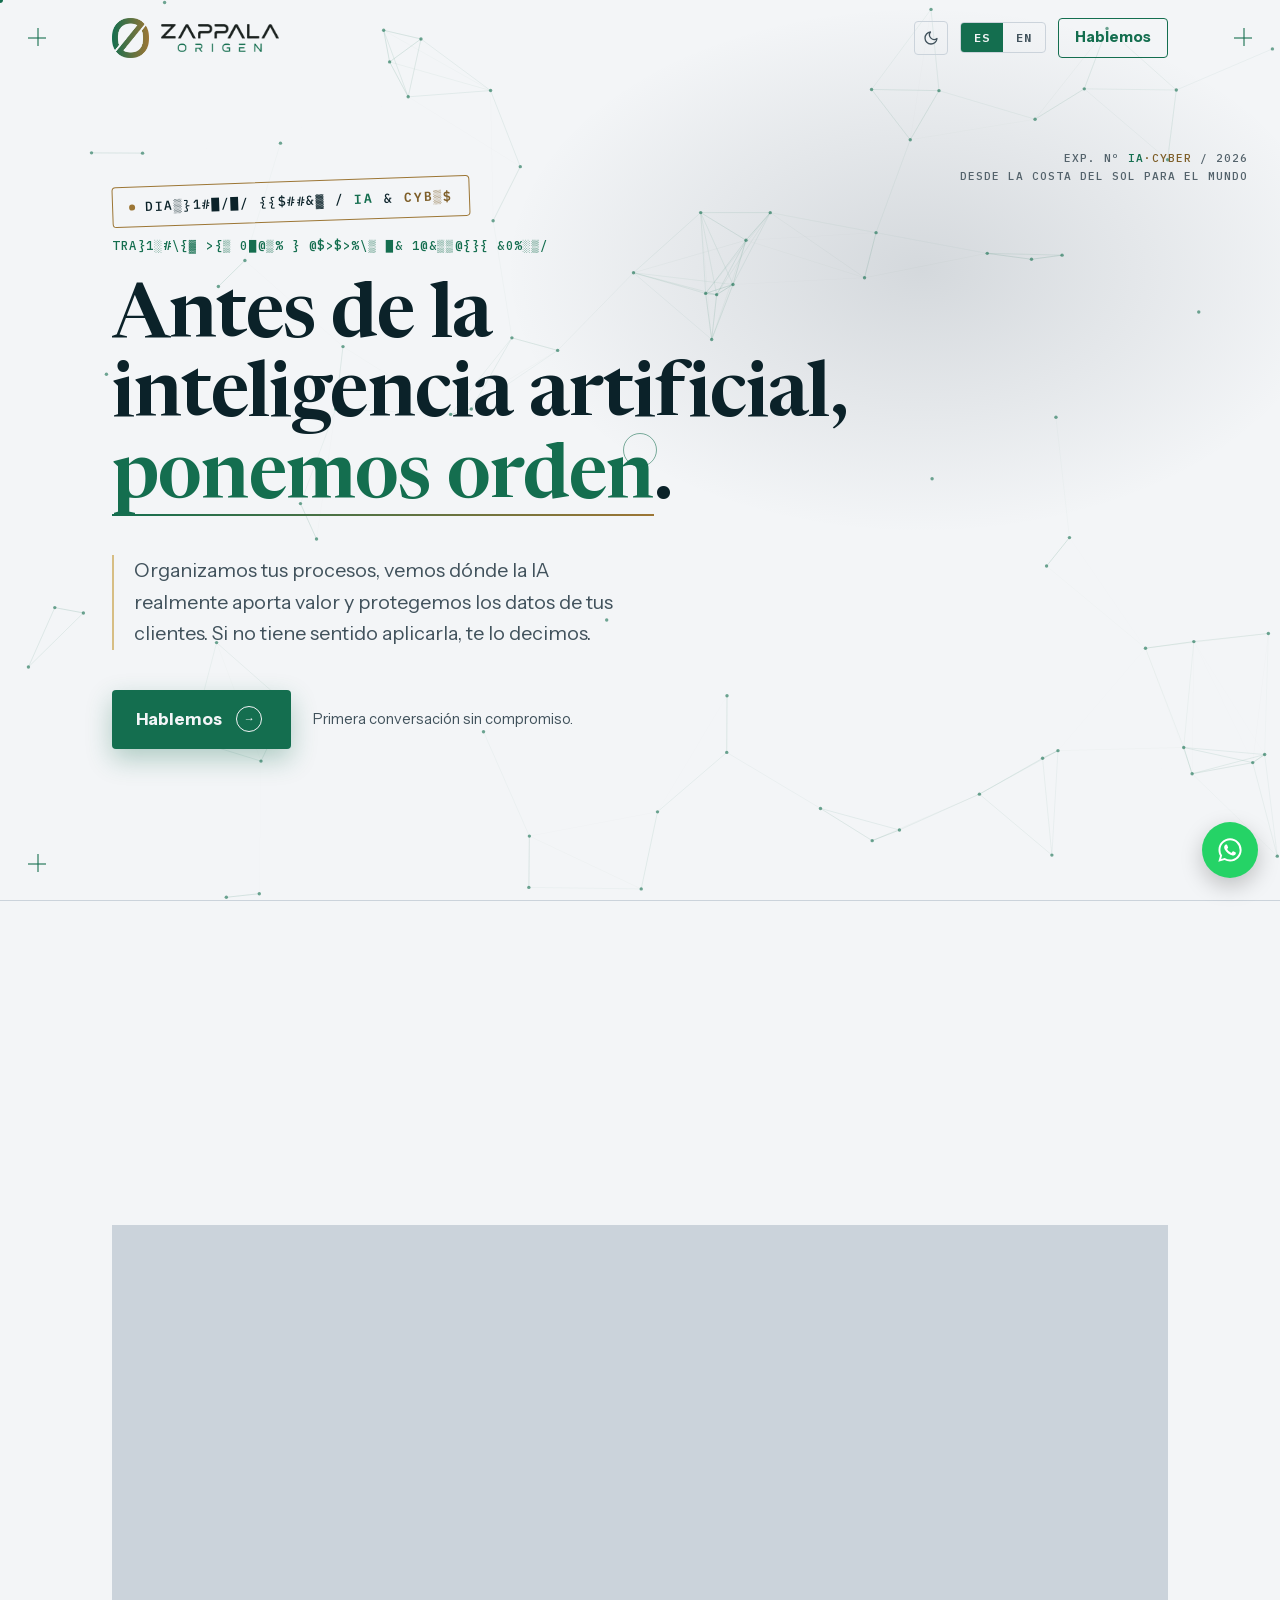
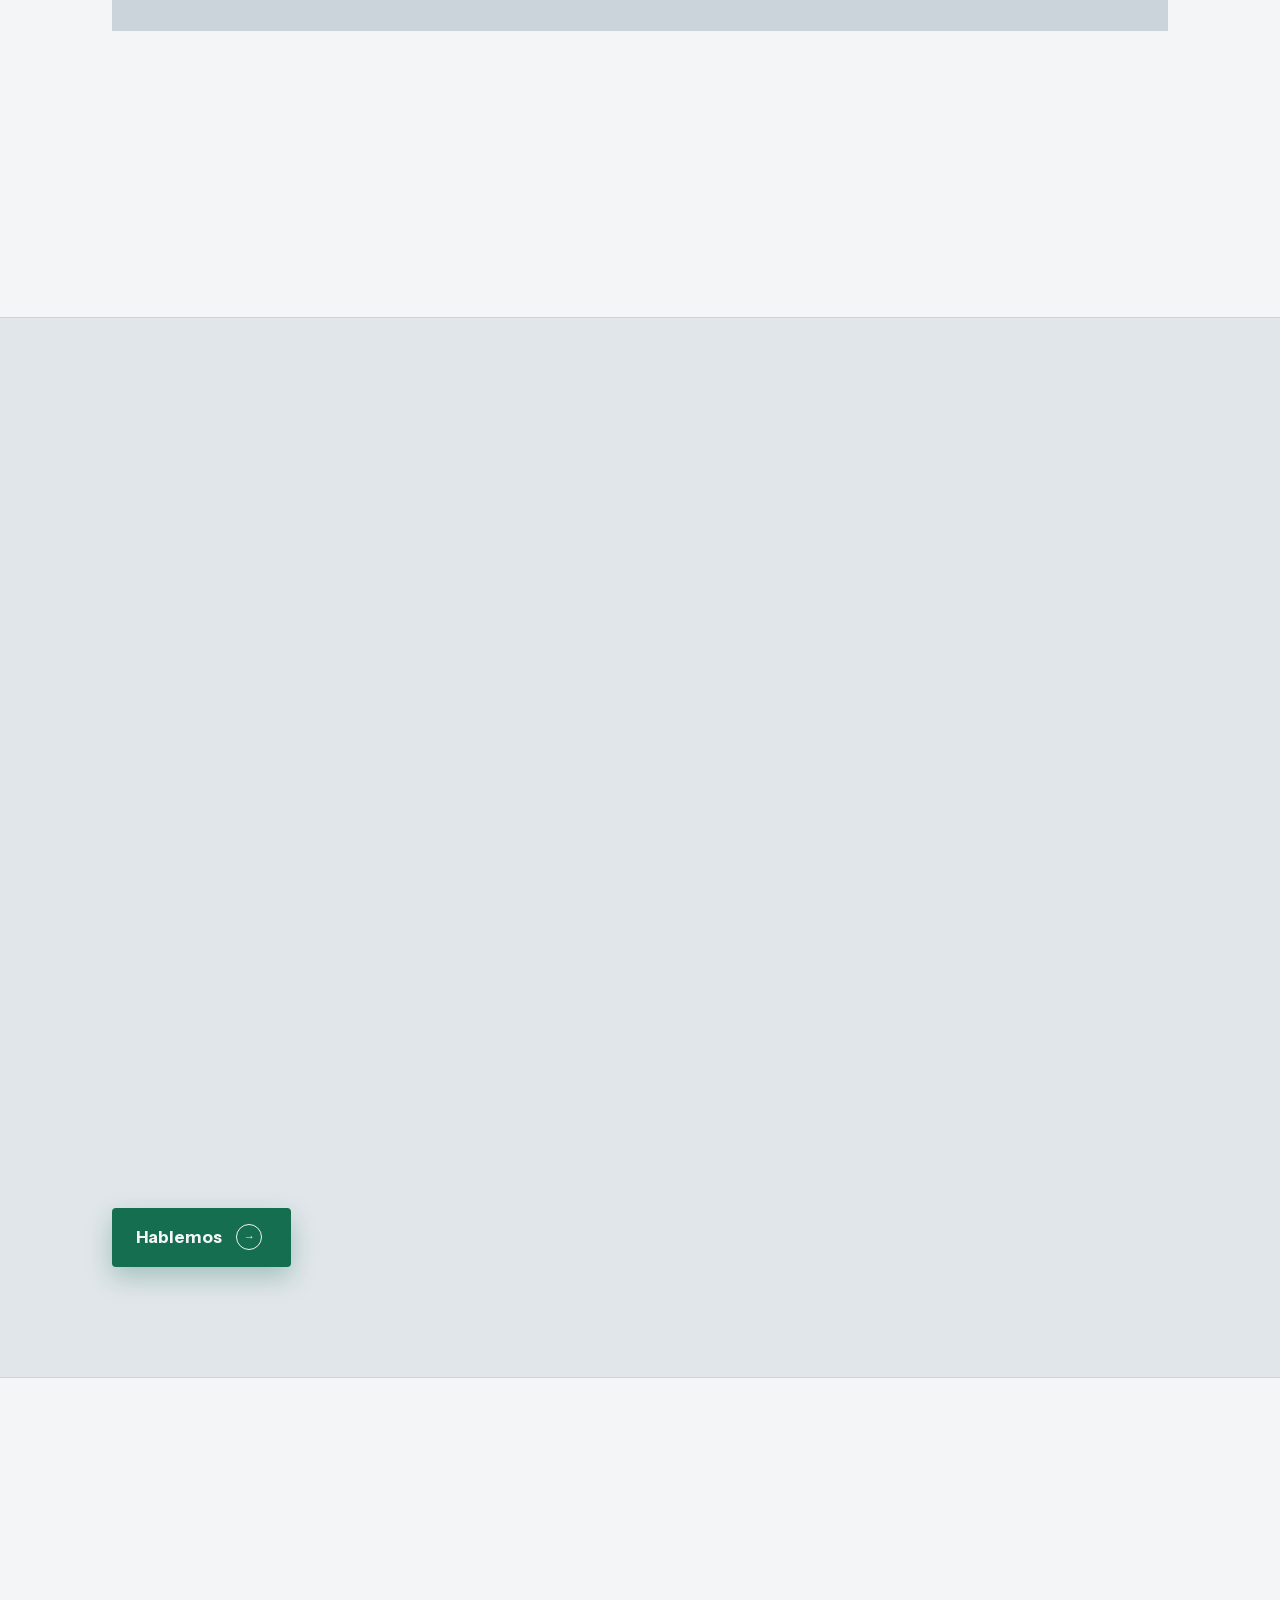
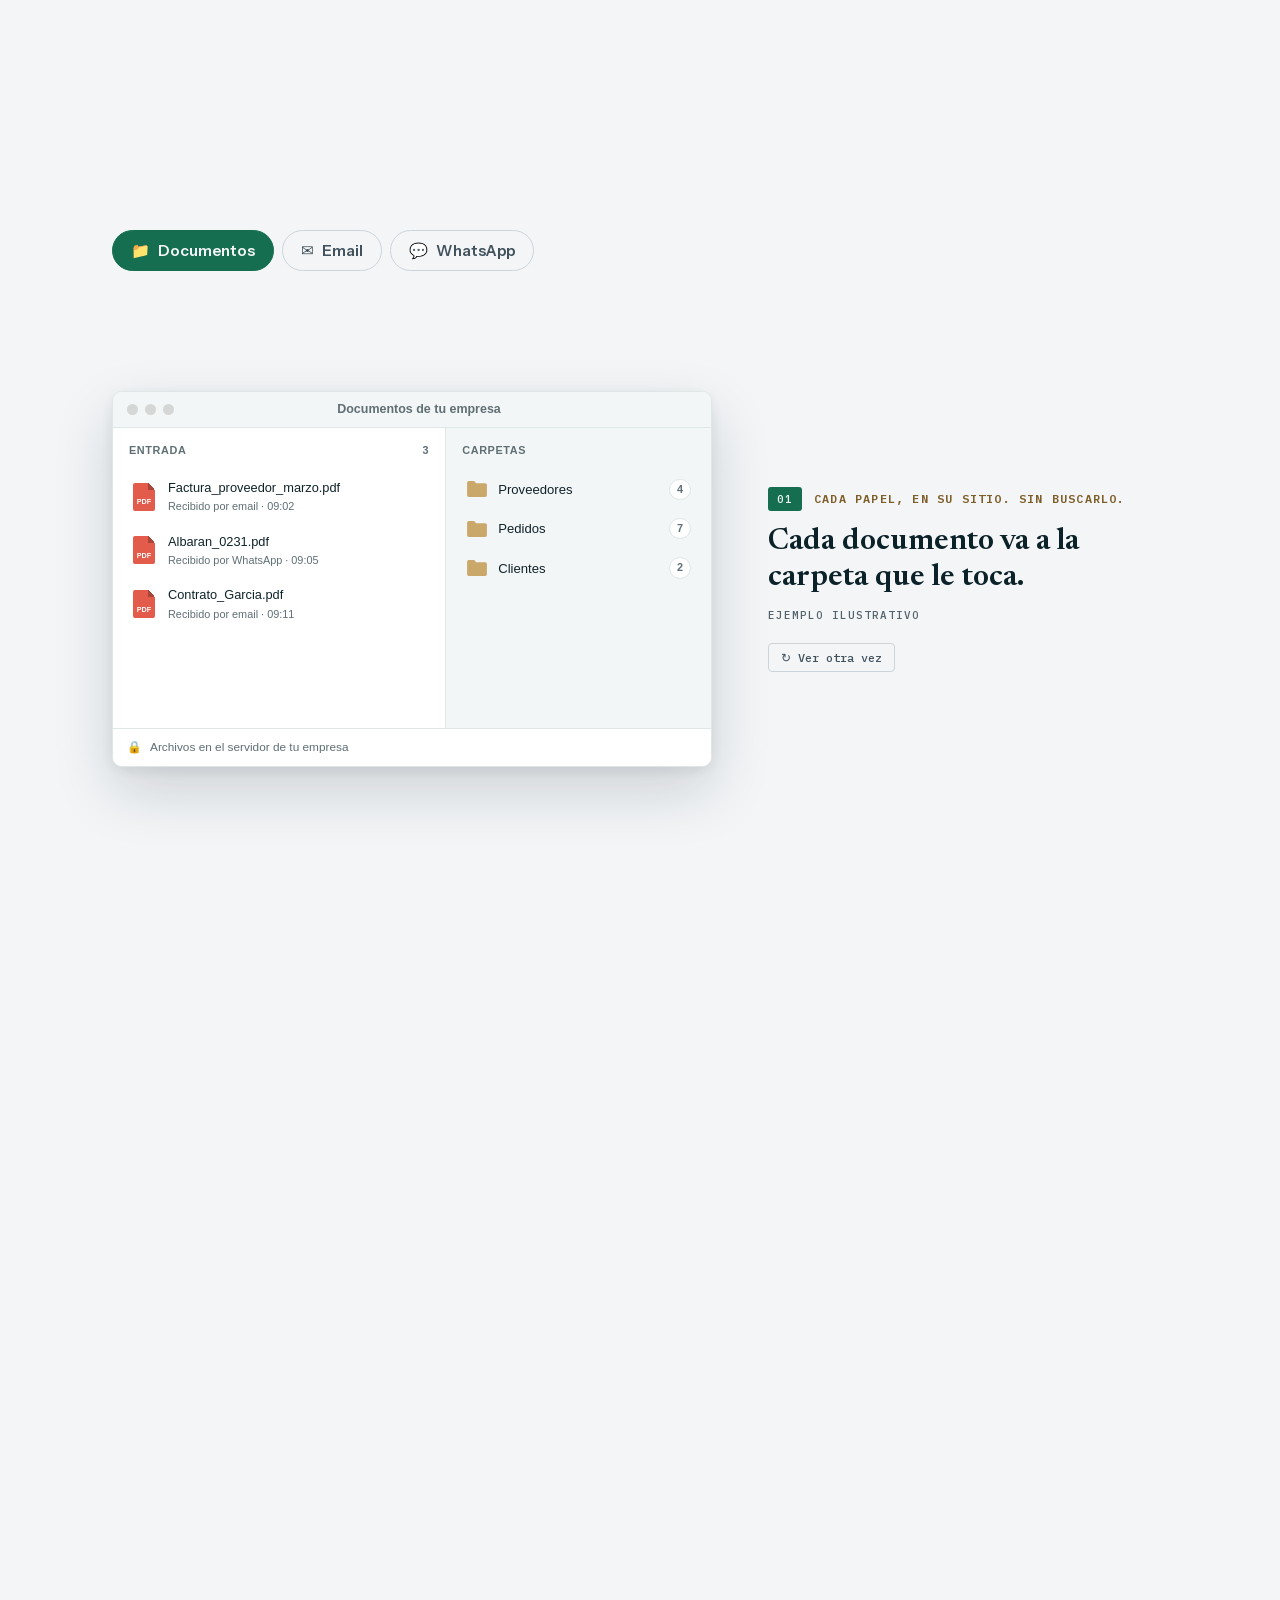
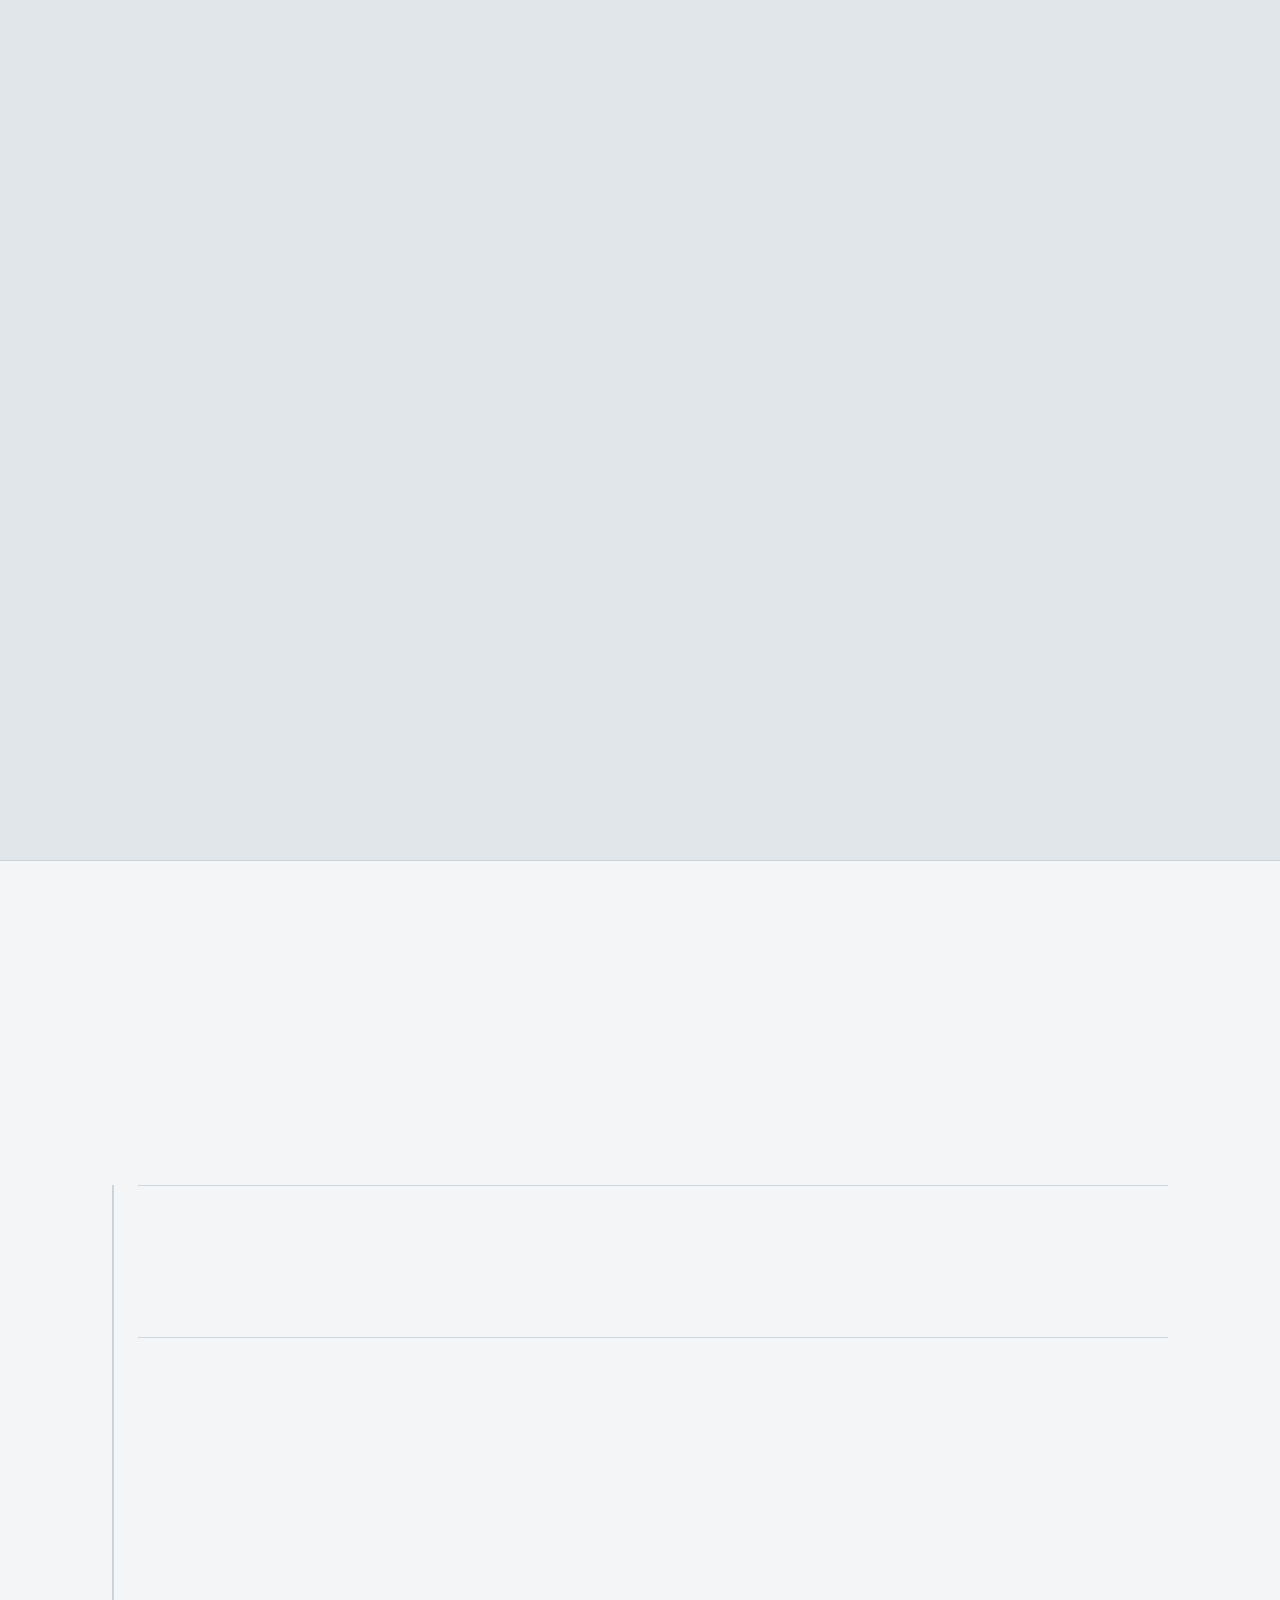
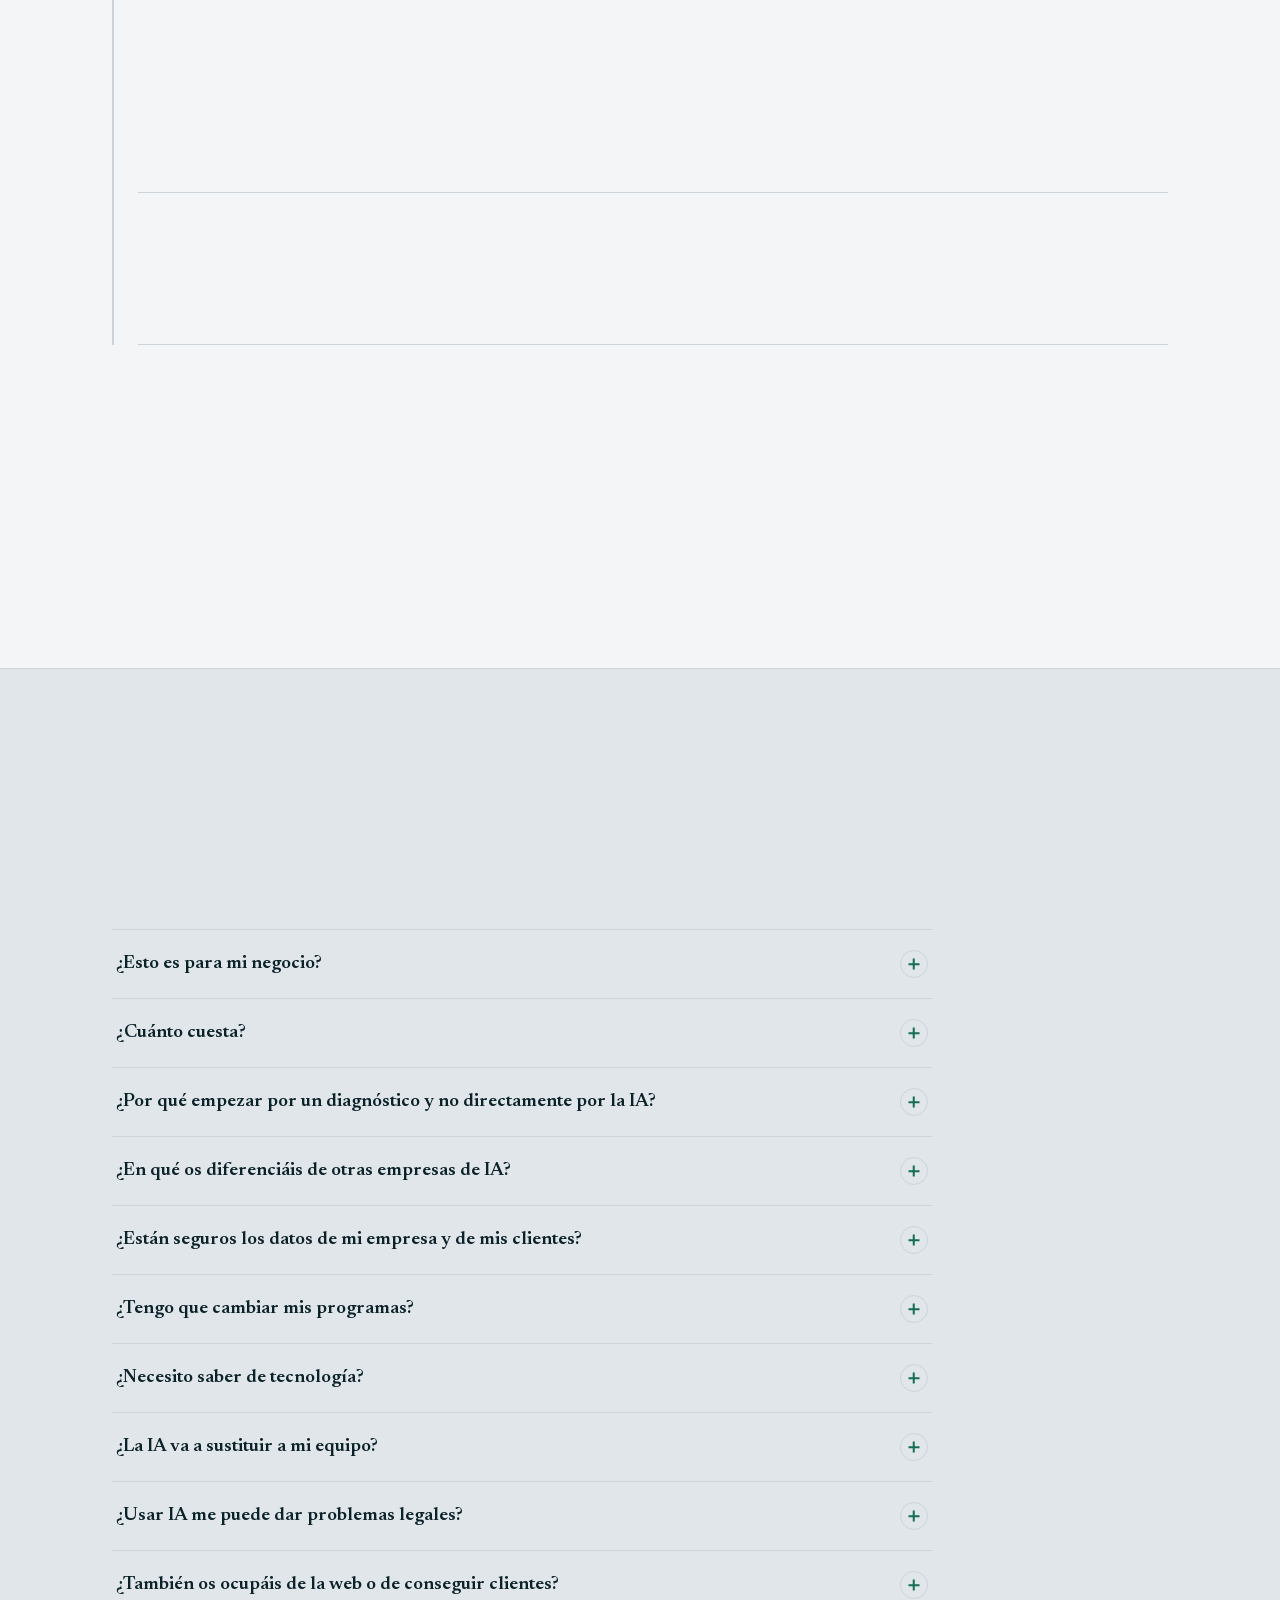
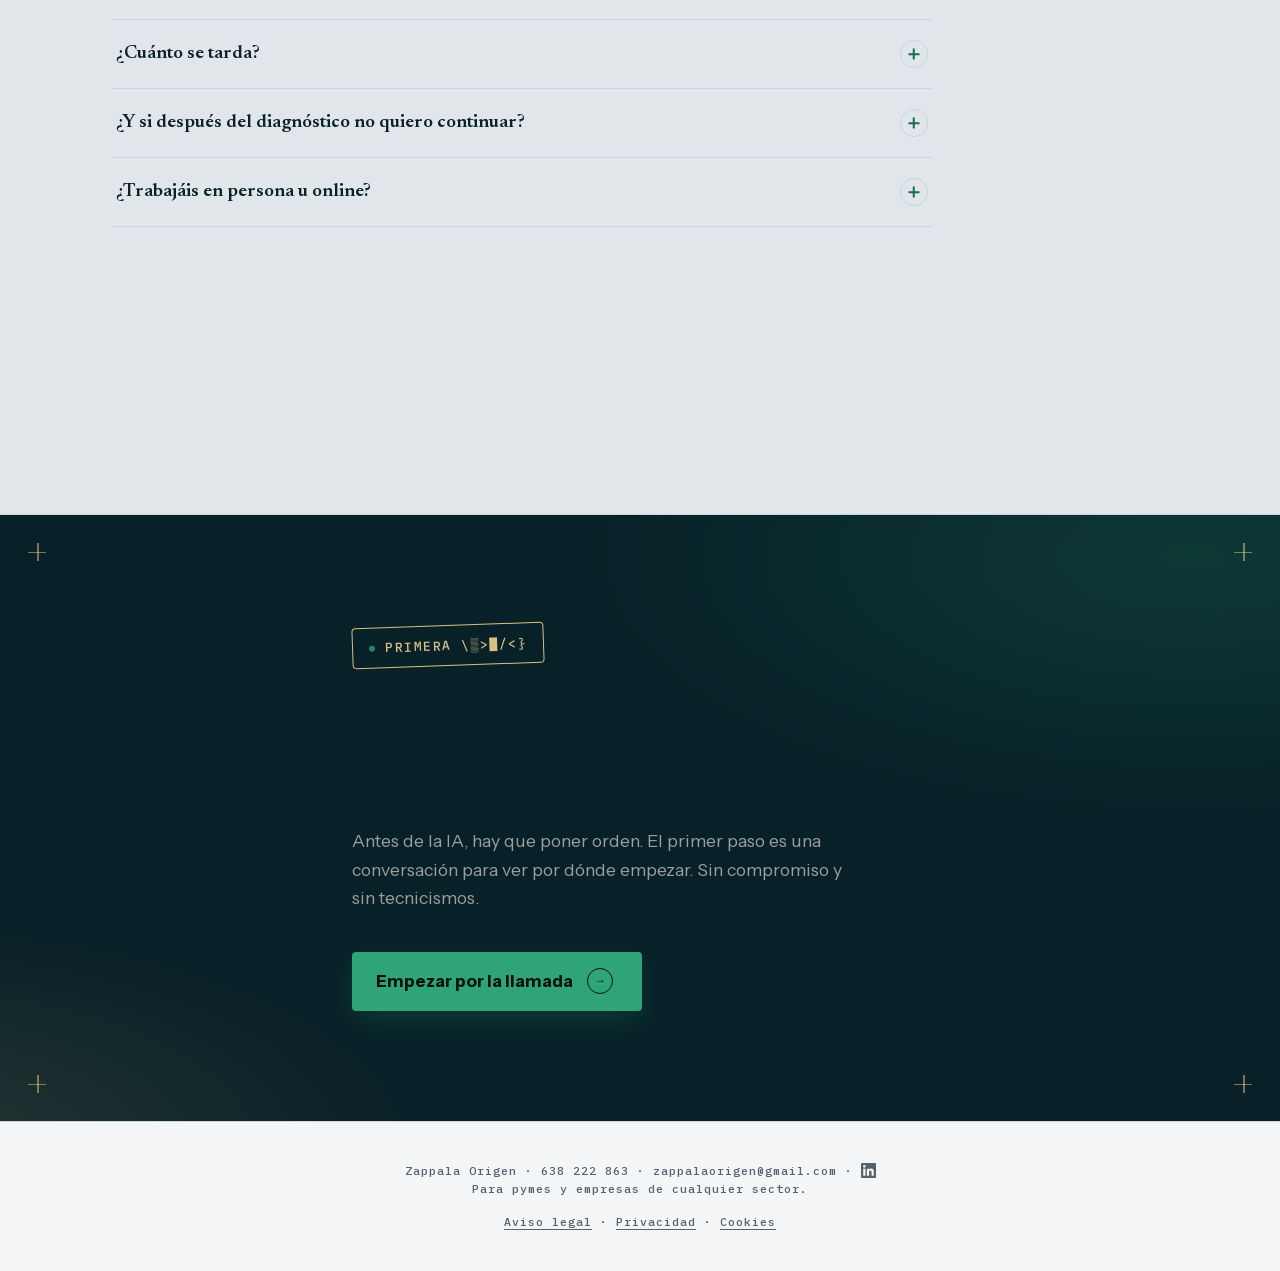
<file: index.html>
<!doctype html>
<html lang="es">
<head>
<meta charset="utf-8">
<meta name="viewport" content="width=device-width, initial-scale=1">
<meta name="description" content="Diagnóstico de IA y ciberseguridad para pymes y empresas de cualquier sector. Ordenamos tus procesos, vemos dónde la IA ayuda de verdad y protegemos tus datos.">
<title>Zappala Origen · Diagnóstico IA y Cyber para pymes</title>
<link rel="canonical" href="https://zappalaorigen.com/">
<link rel="icon" href="/icono-zo-64.png" type="image/png">
<link rel="apple-touch-icon" href="/icono-zo-180.png">

<meta property="og:type" content="website">
<meta property="og:title" content="Zappala Origen · Diagnóstico IA y Cyber para pymes">
<meta property="og:description" content="Diagnóstico de IA y ciberseguridad para pymes y empresas de cualquier sector. Ordenamos tus procesos, vemos dónde la IA ayuda de verdad y protegemos tus datos.">
<meta property="og:url" content="https://zappalaorigen.com/">
<meta property="og:image" content="https://zappalaorigen.com/og-image.jpg">
<meta property="og:image:width" content="2400">
<meta property="og:image:height" content="1260">
<meta property="og:locale" content="es_ES">
<meta name="twitter:card" content="summary_large_image">
<meta name="twitter:title" content="Zappala Origen · Diagnóstico IA y Cyber para pymes">
<meta name="twitter:description" content="Diagnóstico de IA y ciberseguridad para pymes y empresas de cualquier sector. Ordenamos tus procesos, vemos dónde la IA ayuda de verdad y protegemos tus datos.">
<meta name="twitter:image" content="https://zappalaorigen.com/og-image.jpg">

<script type="application/ld+json">
{
  "@context": "https://schema.org",
  "@type": "ProfessionalService",
  "name": "Zappala Origen",
  "url": "https://zappalaorigen.com/",
  "telephone": "+34638222863",
  "email": "zappalaorigen@gmail.com",
  "description": "Diagnóstico de IA y ciberseguridad para pymes y empresas de cualquier sector.",
  "areaServed": "ES",
  "sameAs": [
    "https://www.linkedin.com/in/ruben-zappala-lópez-4673a9407"
  ]
}
</script>

<script src="js/tema.js"></script>
<script src="js/posthog.js"></script>
<link rel="stylesheet" href="css/fuentes.css">
<link rel="stylesheet" href="css/estilos.css?v=2">
</head>
<body>
<div class="progress" id="progress"></div>
<div class="cur-ring" id="curRing"></div>
<div class="cur-dot" id="curDot"></div>

<header id="header">
  <div class="wrap header-inner">
    <a href="/" class="logo" data-hot><span class="logo-simbolo" aria-hidden="true"></span><img class="logo-claro" src="/logo-nombre-claro.png" alt="Zappala Origen" width="649" height="154"><img class="logo-oscuro" src="/logo-nombre-oscuro.png" alt="" aria-hidden="true" width="648" height="154"></a>
    <div class="header-actions">
      <button class="theme-toggle" type="button" aria-label="Cambiar modo claro u oscuro" title="Modo claro / oscuro">
        <svg class="moon" viewBox="0 0 24 24" fill="none" stroke="currentColor" stroke-width="2" stroke-linecap="round" stroke-linejoin="round"><path d="M21 12.8A9 9 0 1 1 11.2 3a7 7 0 0 0 9.8 9.8z"/></svg>
        <svg class="sun" viewBox="0 0 24 24" fill="none" stroke="currentColor" stroke-width="2" stroke-linecap="round"><circle cx="12" cy="12" r="4"/><path d="M12 2v2M12 20v2M4.9 4.9l1.4 1.4M17.7 17.7l1.4 1.4M2 12h2M20 12h2M4.9 19.1l1.4-1.4M17.7 6.3l1.4-1.4"/></svg>
      </button>
      <div class="lang-toggle">
        <button data-setlang="es" class="active">ES</button>
        <button data-setlang="en">EN</button>
      </div>
      <a href="#contacto" class="head-cta" data-es="Hablemos" data-en="Let's talk">Hablemos</a>
    </div>
  </div>
</header>

<section class="hero">
  <div class="hero-glow"></div>
  <canvas class="hero-canvas" id="heroCanvas"></canvas>
  <div class="marks"><span class="tl"></span><span class="tr"></span><span class="bl"></span><span class="br"></span></div>
  <div class="wrap">
    <div class="exp-number">EXP. Nº <span class="k"><span class="k-ia">IA</span>·CYBER</span> / 2026<br><span data-es="DESDE LA COSTA DEL SOL PARA EL MUNDO" data-en="FROM THE COSTA DEL SOL TO THE WORLD">DESDE LA COSTA DEL SOL PARA EL MUNDO</span></div>
    <div class="hero-inner">
      <div class="stamp"><span class="dot"></span> <span class="decode" data-es="Diagnóstico Inicial · " data-en="Initial Diagnosis · ">Diagnóstico Inicial · </span><span class="decode acc-ia" data-es="IA" data-en="AI">IA</span><span class="decode" data-es=" &amp; " data-en=" &amp; "> &amp; </span><span class="decode acc-cy" data-es="Cyber" data-en="Cyber">Cyber</span></div>
      <p class="hero-sub"><span class="decode" data-es="Trabajamos con pymes y empresas de cualquier sector" data-en="We work with SMEs and companies in any sector">Trabajamos con pymes y empresas de cualquier sector</span></p>
      <h1>
        <span class="line"><span data-es="Antes de la inteligencia artificial," data-en="Before artificial intelligence,">Antes de la inteligencia artificial,</span></span>
        <span class="line"><span data-es="<em>ponemos orden</em>." data-en="we <em>bring order</em>."><em>ponemos orden</em>.</span></span>
      </h1>
      <p class="lead" data-es="Organizamos tus procesos, vemos dónde la IA realmente aporta valor y protegemos los datos de tus clientes. Si no tiene sentido aplicarla, te lo decimos." data-en="We organise your processes, see where AI really adds value and protect your clients' data. If it doesn't make sense to apply it, we tell you.">Organizamos tus procesos, vemos dónde la IA realmente aporta valor y protegemos los datos de tus clientes. Si no tiene sentido aplicarla, te lo decimos.</p>
      <div class="cta-row">
        <a href="#contacto" class="cta"><span data-es="Hablemos" data-en="Let's talk">Hablemos</span> <span class="seal">→</span></a>
        <p class="cta-note" data-es="Primera conversación sin compromiso." data-en="First conversation, no obligation.">Primera conversación sin compromiso.</p>
      </div>
    </div>
  </div>
</section>

<section class="block problema">
  <div class="wrap">
    <div class="section-margin"><span class="num">§ 01</span><span class="rule"></span><span class="label" data-es="¿Te suena?" data-en="Sound familiar?">¿Te suena?</span></div>
    <h2 data-es="No es falta de ganas. Es que <em>todo pasa a la vez</em>." data-en="It's not a lack of will. It's that <em>everything happens at once</em>.">No es falta de ganas. Es que <em>todo pasa a la vez</em>.</h2>
    <div class="ficha-grid" id="fichaGrid">
      <div class="ficha"><span class="tab">A</span><h3 data-es="El trabajo que no se ve te quita el que importa" data-en="The work nobody sees eats into the work that matters">El trabajo que no se ve te quita el que importa</h3><p data-es="Facturas, cobros, altas, recordatorios, papeles que hay que firmar. Se hace por la tarde, cuando ya debería haber terminado el día." data-en="Invoices, payments, sign-ups, reminders, papers to sign. It gets done in the evening, when the day should already be over.">Facturas, cobros, altas, recordatorios, papeles que hay que firmar. Se hace por la tarde, cuando ya debería haber terminado el día.</p></div>
      <div class="ficha"><span class="tab">B</span><h3 data-es="Si falta una persona, se para todo" data-en="If one person is missing, everything stops">Si falta una persona, se para todo</h3><p data-es="Solo ella sabe dónde está cada cosa y cómo se hace. Si se pone enferma o se va, el negocio lo nota al día siguiente." data-en="Only they know where everything is and how it's done. If they get sick or leave, the business feels it the very next day.">Solo ella sabe dónde está cada cosa y cómo se hace. Si se pone enferma o se va, el negocio lo nota al día siguiente.</p></div>
      <div class="ficha"><span class="tab">C</span><h3 data-es="Los clientes se enfrían esperando" data-en="Customers go cold while they wait">Los clientes se enfrían esperando</h3><p data-es="Un mensaje que llega de noche, un presupuesto que nadie vuelve a llamar. No se pierden por el precio: se pierden por el silencio." data-en="A message that arrives at night, a quote nobody follows up on. They're not lost over price: they're lost to silence.">Un mensaje que llega de noche, un presupuesto que nadie vuelve a llamar. No se pierden por el precio: se pierden por el silencio.</p></div>
      <div class="ficha gold"><span class="tab">D</span><h3 data-es="Un correo falso que parece de verdad" data-en="A fake email that looks real">Un correo falso que parece de verdad</h3><p data-es="Un «proveedor» que pide pagar a otra cuenta, un «banco» que pide tu contraseña. Basta un clic con prisa para que el problema sea tuyo." data-en="A “supplier” asking you to pay into a different account, a “bank” asking for your password. One hurried click is all it takes for the problem to be yours.">Un «proveedor» que pide pagar a otra cuenta, un «banco» que pide tu contraseña. Basta un clic con prisa para que el problema sea tuyo.</p></div>
    </div>
    <div class="problema-cierre">
      <p data-es="No te falta esfuerzo. Te falta un <em>sistema</em>." data-en="It's not effort you're missing. It's a <em>system</em>.">No te falta esfuerzo. Te falta un <em>sistema</em>.</p>
      <a href="#contacto" class="cta" data-hot><span data-es="Pongamos orden" data-en="Let's bring order">Pongamos orden</span> <span class="seal">→</span></a>
    </div>
  </div>
</section>

<section class="block confianza">
  <div class="wrap">
    <div class="section-margin"><span class="num">§ 02</span><span class="rule"></span><span class="label" data-es="De persona a persona" data-en="Person to person">De persona a persona</span></div>
    <h2 data-es="Detrás de todo esto hay <em>personas</em>, no una empresa que no contesta." data-en="Behind all this there are <em>people</em>, not a company that never answers.">Detrás de todo esto hay <em>personas</em>, no una empresa que no contesta.</h2>
    <div class="confianza-grid">
    <aside class="fundador will-reveal">
      <div class="foto-pendiente foto-img"><img src="foto-ruben.jpg" alt="Rubén Zappala" width="528" height="660"></div>
      <p class="fundador-nombre">Rubén Zappala</p>
      <p class="fundador-cargo" data-es="CEO y Fundador" data-en="CEO and Founder">CEO y Fundador</p>
    </aside>
    <div class="declaraciones">
      <p class="declara" data-es="Sabemos cómo funciona un negocio por dentro. Las horas que no se ven. La sensación de ir siempre corriendo y de que nunca es suficiente." data-en="We know how a business works from the inside. The hours nobody sees. The feeling of always running and that it's never enough.">Sabemos cómo funciona un negocio por dentro. Las horas que no se ven. La sensación de ir siempre corriendo y de que nunca es suficiente.</p>
      <p class="declara" data-es="Por eso no venimos a colocarte nada. Venimos a sentarnos contigo, escucharte y entender de verdad cómo trabajas." data-en="That's why we're not here to push anything on you. We come to sit down with you, listen, and truly understand how you work.">Por eso no venimos a colocarte nada. Venimos a sentarnos contigo, escucharte y entender de verdad cómo trabajas.</p>
      <p class="declara" data-es="Vamos a tu ritmo. Te hablamos claro, como le hablarías a alguien de confianza. Y si algo no te hace falta, te lo decimos, aunque no nos convenga." data-en="We go at your pace. We speak plainly, the way you'd speak to someone you trust. And if there's something you don't need, we tell you, even if it doesn't suit us.">Vamos a tu ritmo. Te hablamos claro, como le hablarías a alguien de confianza. Y si algo no te hace falta, te lo decimos, aunque no nos convenga.</p>
      <p class="declara" data-es="Si crecemos, es contigo. Y eso solo pasa de una forma: <strong>cuidándote desde el primer día.</strong>" data-en="If we grow, it's with you. And that only happens one way: <strong>by taking care of you from day one.</strong>">Si crecemos, es contigo. Y eso solo pasa de una forma: <strong>cuidándote desde el primer día.</strong></p>
    </div>
    </div>
    <p class="destacado will-reveal" data-es="Tú cuentas, nosotros escuchamos." data-en="You talk, we listen.">Tú cuentas, nosotros escuchamos.</p>
    <a href="#contacto" class="cta" data-hot><span data-es="Hablemos" data-en="Let's talk">Hablemos</span> <span class="seal">→</span></a>
  </div>
</section>

<section class="block ejemplos" id="ejemplos">
  <div class="wrap">
    <div class="section-margin"><span class="num">§ 03</span><span class="rule"></span><span class="label" data-es="Ejemplos" data-en="Examples">Ejemplos</span></div>
    <h2 data-es="No te faltan horas. Te sobran <em>tareas que no necesitan tu criterio</em>." data-en="You're not short of hours. You have too many <em>tasks that don't need your judgement</em>.">No te faltan horas. Te sobran <em>tareas que no necesitan tu criterio</em>.</h2>
    <div class="ej-track"><div class="ej-pin">
    <div class="ej-tabs" role="tablist">
      <button type="button" role="tab" class="ej-tab on" data-tab="docs"><span aria-hidden="true">📁</span> <span data-es="Documentos" data-en="Documents">Documentos</span></button>
      <button type="button" role="tab" class="ej-tab" data-tab="mail"><span aria-hidden="true">✉️</span> <span data-es="Email" data-en="Email">Email</span></button>
      <button type="button" role="tab" class="ej-tab" data-tab="voz"><span aria-hidden="true">💬</span> <span data-es="WhatsApp" data-en="WhatsApp">WhatsApp</span></button>
    </div>
    <div class="ej-stage">
    <section class="row active" data-ej="docs">
      <div class="visual">
        <div class="win">
          <div class="win-bar"><i></i><i></i><i></i><span data-es="Documentos de tu empresa" data-en="Your company's documents">Documentos de tu empresa</span></div>
          <div class="files">
            <div class="pane">
              <h4><span data-es="Entrada" data-en="Inbox">Entrada</span><span class="pend">3</span></h4>
              <div class="file" data-f="0"><span class="ico">PDF</span><span class="nm" data-es="Factura_proveedor_marzo.pdf<small>Recibido por email · 09:02</small>" data-en="Supplier_invoice_March.pdf<small>Received by email · 09:02</small>">Factura_proveedor_marzo.pdf<small>Recibido por email · 09:02</small></span><span class="chip"></span></div>
              <div class="file" data-f="1"><span class="ico">PDF</span><span class="nm" data-es="Albaran_0231.pdf<small>Recibido por WhatsApp · 09:05</small>" data-en="Delivery_note_0231.pdf<small>Received by WhatsApp · 09:05</small>">Albaran_0231.pdf<small>Recibido por WhatsApp · 09:05</small></span><span class="chip"></span></div>
              <div class="file" data-f="2"><span class="ico">PDF</span><span class="nm" data-es="Contrato_Garcia.pdf<small>Recibido por email · 09:11</small>" data-en="Contract_Garcia.pdf<small>Received by email · 09:11</small>">Contrato_Garcia.pdf<small>Recibido por email · 09:11</small></span><span class="chip"></span></div>
            </div>
            <div class="pane">
              <h4><span data-es="Carpetas" data-en="Folders">Carpetas</span></h4>
              <div class="fold"><svg viewBox="0 0 24 20" fill="currentColor"><path d="M1 3a2 2 0 0 1 2-2h6l2 2.5h10a2 2 0 0 1 2 2V17a2 2 0 0 1-2 2H3a2 2 0 0 1-2-2z"/></svg><span data-es="Proveedores" data-en="Suppliers">Proveedores</span><span class="cnt">4</span></div>
              <div class="fold"><svg viewBox="0 0 24 20" fill="currentColor"><path d="M1 3a2 2 0 0 1 2-2h6l2 2.5h10a2 2 0 0 1 2 2V17a2 2 0 0 1-2 2H3a2 2 0 0 1-2-2z"/></svg><span data-es="Pedidos" data-en="Orders">Pedidos</span><span class="cnt">7</span></div>
              <div class="fold"><svg viewBox="0 0 24 20" fill="currentColor"><path d="M1 3a2 2 0 0 1 2-2h6l2 2.5h10a2 2 0 0 1 2 2V17a2 2 0 0 1-2 2H3a2 2 0 0 1-2-2z"/></svg><span data-es="Clientes" data-en="Clients">Clientes</span><span class="cnt">2</span></div>
            </div>
          </div>
          <div class="statusbar">🔒 <span data-es="Archivos en el servidor de tu empresa" data-en="Files on your company's server">Archivos en el servidor de tu empresa</span> <b data-es="· 3 archivados" data-en="· 3 filed">· 3 archivados</b></div>
        </div>
      </div>
      <div class="info">
        <div class="ej-top"><span class="n">01</span><span class="ej-tag" data-es="Cada papel, en su sitio. Sin buscarlo." data-en="Every paper in its place. No searching.">Cada papel, en su sitio. Sin buscarlo.</span></div>
        <h3 data-es="Cada documento va a la carpeta que le toca." data-en="Every document goes to the folder it belongs in.">Cada documento va a la carpeta que le toca.</h3>
        <p class="ilustrativo" data-es="Ejemplo ilustrativo" data-en="Illustrative example">Ejemplo ilustrativo</p>
        <button class="replay" type="button" data-es="↻ Ver otra vez" data-en="↻ Play again">↻ Ver otra vez</button>
      </div>
    </section>

    <section class="row rev mailrow" data-ej="mail">
      <div class="visual">
        <div class="win">
          <div class="win-bar"><i></i><i></i><i></i><span data-es="Correo · Recibidos" data-en="Mail · Inbox">Correo · Recibidos</span></div>
          <div class="mailapp">
            <div class="inbox">
              <h4 data-es="Recibidos" data-en="Inbox">Recibidos</h4>
              <div class="msg new"><span class="t">09:12</span><b>Ana Martín</b><span data-es="¿Cómo va mi pedido?" data-en="How's my order going?">¿Cómo va mi pedido?</span></div>
              <div class="msg"><span class="t" data-es="Ayer" data-en="Yesterday">Ayer</span><b data-es="Proveedor" data-en="Supplier">Proveedor</b><span data-es="Albarán de entrega" data-en="Delivery note">Albarán de entrega</span></div>
              <div class="msg"><span class="t" data-es="Ayer" data-en="Yesterday">Ayer</span><b>Javier López</b><span data-es="Re: presupuesto" data-en="Re: quote">Re: presupuesto</span></div>
            </div>
            <div class="read">
              <p class="empty" data-es="Ningún mensaje seleccionado" data-en="No message selected">Ningún mensaje seleccionado</p>
              <div class="mail-open">
                <p class="subj" data-es="¿Cómo va mi pedido?" data-en="How's my order going?">¿Cómo va mi pedido?</p>
                <div class="from"><span class="avatar">AM</span><span><b class="from-nm">Ana Martín</b><br><span data-es="Hoy, 09:12" data-en="Today, 09:12">Hoy, 09:12</span></span></div>
                <p class="body" data-es="Hola, ¿sabéis algo de mi pedido? Gracias." data-en="Hi, any news on my order? Thanks.">Hola, ¿sabéis algo de mi pedido? Gracias.</p>
                <div class="draft">
                  <p class="lbl">✦ Respuesta preparada automáticamente</p>
                  <p class="txt"></p>
                  <div class="acts"><span class="btn" data-es="Editar" data-en="Edit">Editar</span><span class="btn pri" data-es="Aprobar y enviar" data-en="Approve and send">Aprobar y enviar</span></div>
                </div>
              </div>
            </div>
          </div>
          <svg class="cursor" viewBox="0 0 24 24"><path d="M4 2l15 10-7 1.5L9 21z" fill="#fff" stroke="#111" stroke-width="1.4" stroke-linejoin="round"/></svg>
          <div class="toast" data-es="✓ Enviado · revisado por ti" data-en="✓ Sent · reviewed by you">✓ Enviado · revisado por ti</div>
        </div>
      </div>
      <div class="info">
        <div class="ej-top"><span class="n">02</span><span class="ej-tag" data-es="Emails que se contestan solos, con tu visto bueno" data-en="Emails that answer themselves, with your approval">Emails que se contestan solos, con tu visto bueno</span></div>
        <h3 data-es="La respuesta, preparada. Tú decides si sale." data-en="The reply, ready. You decide if it goes out.">La respuesta, preparada. Tú decides si sale.</h3>
        <ol class="pasos">
          <li data-es="Llega el email" data-en="Email arrives">Llega el email</li>
          <li data-es="Se prepara sola" data-en="It drafts itself">Se prepara sola</li>
          <li data-es="Tú das el visto bueno" data-en="You approve">Tú das el visto bueno</li>
          <li data-es="Enviado" data-en="Sent">Enviado</li>
        </ol>
        <p class="ilustrativo" data-es="Ejemplo ilustrativo" data-en="Illustrative example">Ejemplo ilustrativo</p>
        <button class="replay" type="button" data-es="↻ Ver otra vez" data-en="↻ Play again">↻ Ver otra vez</button>
      </div>
    </section>

    <section class="row" data-ej="voz">
      <div class="visual">
        <div class="phone">
          <div class="screen">
            <div class="island"></div>
            <div class="sbar"><span class="hh">22:40</span><span class="bat"></span></div>
            <div class="scr s-chat">
              <div class="chat-head"><span class="back">‹</span><span class="cav">A</span><span><b data-es="Asistente de tu negocio" data-en="Your business assistant">Asistente de tu negocio</b><small class="estado" data-es="en línea" data-en="online">en línea</small></span></div>
              <div class="chat-body">
                <div class="day-chip" data-es="Hoy" data-en="Today">Hoy</div>
                <div class="bub c"><span data-es="Hola, ¿me podéis pasar un presupuesto?" data-en="Hi, could you send me a quote?">Hola, ¿me podéis pasar un presupuesto?</span><span class="hm">22:40</span></div>
                <div class="bub a"><span data-es="¡Claro! Cuéntame qué necesitas y te lo preparamos. ¿Quieres que reservemos también una cita para revisarlo juntos?" data-en="Of course! Tell me what you need and we'll prepare it. Shall we also book an appointment to go over it together?">¡Claro! Cuéntame qué necesitas y te lo preparamos. ¿Quieres que reservemos también una cita para revisarlo juntos?</span><span class="hm">22:40</span></div>
                <div class="bub c"><span data-es="Sí, mañana por la mañana si puede ser." data-en="Yes, tomorrow morning if possible.">Sí, mañana por la mañana si puede ser.</span><span class="hm">22:41</span></div>
                <div class="bub a"><span data-es="Hecho: mañana a las 10:00. Te llegará un recordatorio. ¡Buenas noches!" data-en="Done: tomorrow at 10:00. You'll get a reminder. Good night!">Hecho: mañana a las 10:00. Te llegará un recordatorio. ¡Buenas noches!</span><span class="hm">22:41</span></div>
                <div class="typing"><i></i><i></i><i></i></div>
              </div>
              <div class="chat-input"><span data-es="Mensaje" data-en="Message">Mensaje</span></div>
            </div>
            <div class="scr s-lock">
              <p class="day" data-es="Martes" data-en="Tuesday">Martes</p>
              <p class="clock">08:00</p>
              <div class="notif">
                <div class="top" data-es="<i></i>Asistente de tu negocio<span>ahora</span>" data-en="<i></i>Your business assistant<span>now</span>"><i></i>Asistente de tu negocio<span>ahora</span></div>
                <b data-es="Resumen de la noche" data-en="Overnight summary">Resumen de la noche</b>
                <span data-es="1 presupuesto pedido · 1 cita reservada: hoy, 10:00." data-en="1 quote requested · 1 appointment booked: today, 10:00.">1 presupuesto pedido · 1 cita reservada: hoy, 10:00.</span>
              </div>
            </div>
          </div>
        </div>
      </div>
      <div class="info">
        <div class="ej-top"><span class="n">03</span><span class="ej-tag" data-es="WhatsApp que atiende fuera de horario" data-en="WhatsApp that answers after hours">WhatsApp que atiende fuera de horario</span></div>
        <h3 data-es="Ningún cliente se queda sin respuesta, aunque escriba de noche." data-en="No customer goes unanswered, even if they write at night.">Ningún cliente se queda sin respuesta, aunque escriba de noche.</h3>
        <p class="ilustrativo" data-es="Ejemplo ilustrativo" data-en="Illustrative example">Ejemplo ilustrativo</p>
        <button class="replay" type="button" data-es="↻ Ver otra vez" data-en="↻ Play again">↻ Ver otra vez</button>
      </div>
    </section>
    </div>
    </div></div>
    <div class="problema-cierre">
      <p data-es="¿Qué podría hacerse <em>solo</em> en tu negocio?" data-en="What could run <em>on its own</em> in your business?">¿Qué podría hacerse <em>solo</em> en tu negocio?</p>
      <a href="#contacto" class="cta" data-hot><span data-es="Veamos tu caso" data-en="Let's look at your case">Veamos tu caso</span> <span class="seal">→</span></a>
    </div>
  </div>
</section>

<section class="block noia" id="cuando-no">
  <div class="wrap">
    <div class="section-margin"><span class="num">§ 04</span><span class="rule"></span><span class="label" data-es="Cuándo NO usar IA" data-en="When NOT to use AI">Cuándo NO usar IA</span></div>
    <h2 data-es="Y si no tiene sentido automatizar, <em>también te lo decimos</em>." data-en="And if automating makes no sense, <em>we'll tell you that too</em>.">Y si no tiene sentido automatizar, <em>también te lo decimos</em>.</h2>
    <div class="no-grid">
      <div class="no-card"><span class="no-sello" aria-hidden="true"><span class="coin"><span class="cara si" data-es="SÍ" data-en="YES">SÍ</span><span class="cara no">NO</span></span></span><h3 data-es="Si el proceso está desordenado." data-en="If the process is a mess.">Si el proceso está desordenado.</h3><p data-es="Automatizar el desorden solo lo hace más rápido. Primero se ordena, después se decide." data-en="Automating a mess only makes it faster. First we bring order, then we decide.">Automatizar el desorden solo lo hace más rápido. Primero se ordena, después se decide.</p></div>
      <div class="no-card"><span class="no-sello" aria-hidden="true"><span class="coin"><span class="cara si" data-es="SÍ" data-en="YES">SÍ</span><span class="cara no">NO</span></span></span><h3 data-es="Si la tarea pasa pocas veces." data-en="If the task rarely happens.">Si la tarea pasa pocas veces.</h3><p data-es="Si ocurre un par de veces al mes, automatizarla no compensa." data-en="If it happens a couple of times a month, automating it isn't worth it.">Si ocurre un par de veces al mes, automatizarla no compensa.</p></div>
      <div class="no-card"><span class="no-sello" aria-hidden="true"><span class="coin"><span class="cara si" data-es="SÍ" data-en="YES">SÍ</span><span class="cara no">NO</span></span></span><h3 data-es="Si la decisión tiene riesgo para tu cliente." data-en="If the decision carries risk for your client.">Si la decisión tiene riesgo para tu cliente.</h3><p data-es="Ahí decide una persona. La tecnología prepara, tú firmas." data-en="A person decides there. Technology prepares, you sign.">Ahí decide una persona. La tecnología prepara, tú firmas.</p></div>
      <div class="no-card"><span class="no-sello" aria-hidden="true"><span class="coin"><span class="cara si" data-es="SÍ" data-en="YES">SÍ</span><span class="cara no">NO</span></span></span><h3 data-es="Si los datos no se pueden proteger." data-en="If the data can't be protected.">Si los datos no se pueden proteger.</h3><p data-es="Si no es seguro, no se propone. La seguridad es la condición de partida." data-en="If it isn't safe, we don't propose it. Security is the starting condition.">Si no es seguro, no se propone. La seguridad es la condición de partida.</p></div>
    </div>
    <p class="no-cierre" data-es="Y si algo ya funciona bien, <em>no lo tocamos</em>." data-en="And if something already works well, <em>we don't touch it</em>.">Y si algo ya funciona bien, <em>no lo tocamos</em>.</p>
    <div class="problema-cierre"><a href="#contacto" class="cta" data-hot><span data-es="Hablemos sin compromiso" data-en="Let's talk, no obligation">Hablemos sin compromiso</span> <span class="seal">→</span></a></div>
  </div>
</section>

<section class="block metodo" id="como-trabajamos">
  <div class="wrap">
    <div class="section-margin"><span class="num">§ 05</span><span class="rule"></span><span class="label" data-es="Cómo trabajamos" data-en="How we work">Cómo trabajamos</span></div>
    <h2 data-es="Diagnóstico primero. <em>Implementación</em> después." data-en="Diagnosis first. <em>Implementation</em> after.">Diagnóstico primero. <em>Implementación</em> después.</h2>
    <div class="metodo-body">
      <div class="spine"><div class="spine-fill" id="spineFill"></div></div>
      <div class="articulo"><div class="art-label" data-es="Paso 1" data-en="Step 1">Paso 1</div><div><h3 data-es="Una llamada de 20-30 minutos sin compromiso." data-en="A 20-30 minute call, no obligation.">Una llamada de 20-30 minutos sin compromiso.</h3><p data-es="Nos cuentas cómo trabaja tu negocio y qué te preocupa. Te decimos por dónde empezaríamos." data-en="You tell us how your business works and what worries you. We tell you where we'd start.">Nos cuentas cómo trabaja tu negocio y qué te preocupa. Te decimos por dónde empezaríamos.</p></div></div>
      <div class="articulo"><div class="art-label" data-es="Paso 2" data-en="Step 2">Paso 2</div><div><h3 data-es="Tu diagnóstico, en dos semanas." data-en="Your diagnosis, in two weeks.">Tu diagnóstico, en dos semanas.</h3><p class="recibes" data-es="Revisamos las 4 áreas de tu negocio: Marketing, Ventas, Operaciones y Administración. Recibes:" data-en="We review the 4 areas of your business: Marketing, Sales, Operations and Administration. You get:">Revisamos las 4 áreas de tu negocio: Marketing, Ventas, Operaciones y Administración. Recibes:</p><ul class="recibes-lista"><li><strong data-es="Un mapa de cómo funciona hoy tu negocio." data-en="A map of how your business works today.">Un mapa de cómo funciona hoy tu negocio.</strong><span class="sub" data-es="Hasta que un proceso no se dibuja, no se puede mejorar." data-en="Until a process is drawn, it can't be improved.">Hasta que un proceso no se dibuja, no se puede mejorar.</span></li><li><strong data-es="Qué mejorar y qué no hace falta tocar." data-en="What to improve and what doesn't need touching.">Qué mejorar y qué no hace falta tocar.</strong><span class="sub" data-es="Primero ordenamos, después automatizamos. Nunca al revés." data-en="First we bring order, then we automate. Never the other way round.">Primero ordenamos, después automatizamos. Nunca al revés.</span></li><li><strong data-es="Los riesgos para los datos de tus clientes." data-en="The risks to your clients' data.">Los riesgos para los datos de tus clientes.</strong><span class="sub" data-es="Si no es seguro, no se propone." data-en="If it isn't safe, we don't propose it.">Si no es seguro, no se propone.</span></li><li><strong data-es="Un plan por fases: qué hacer y en qué orden." data-en="A phased plan: what to do and in what order.">Un plan por fases: qué hacer y en qué orden.</strong><span class="sub" data-es="Priorizado por impacto y riesgo." data-en="Prioritised by impact and risk.">Priorizado por impacto y riesgo.</span></li></ul><p data-es="Te lo explicamos en una reunión. El precio se cierra contigo en la primera llamada, sin sorpresas." data-en="We walk you through it in a meeting. The price is agreed with you on the first call, no surprises.">Te lo explicamos en una reunión. El precio se cierra contigo en la primera llamada, sin sorpresas.</p></div></div>
      <div class="articulo"><div class="art-label" data-es="Paso 3" data-en="Step 3">Paso 3</div><div><h3 data-es="La implementación, solo si tiene sentido." data-en="Implementation, only if it makes sense.">La implementación, solo si tiene sentido.</h3><p data-es="Si decides seguir con nosotros en los 30 días siguientes, el diagnóstico se bonifica al 100%. Pagas por criterio, y ese criterio acaba siendo parte de la inversión." data-en="If you decide to continue with us within the next 30 days, the diagnosis is credited in full. You pay for judgement, and that judgement ends up as part of the investment.">Si decides seguir con nosotros en los 30 días siguientes, el diagnóstico se bonifica al 100%. Pagas por criterio, y ese criterio acaba siendo parte de la inversión.</p></div></div>
    </div>
    <div class="problema-cierre">
      <p data-es="Sin informes eternos. Sin letra pequeña. Sin permanencia." data-en="No endless reports. No fine print. No lock-in.">Sin informes eternos. Sin letra pequeña. Sin permanencia.</p>
      <a href="#contacto" class="cta" data-hot><span data-es="Empezar por la llamada" data-en="Start with the call">Empezar por la llamada</span> <span class="seal">→</span></a>
    </div>
  </div>
</section>

<section class="block faq" id="preguntas">
  <div class="wrap">
    <div class="section-margin"><span class="num">§ 06</span><span class="rule"></span><span class="label" data-es="Preguntas frecuentes" data-en="FAQ">Preguntas frecuentes</span></div>
    <h2 data-es="Lo que nos suelen <em>preguntar</em>." data-en="What people usually <em>ask</em> us.">Lo que nos suelen <em>preguntar</em>.</h2>
    <div class="faq-lista">
      <details class="faq-item"><summary><span data-es="¿Esto es para mi negocio?" data-en="Is this for my business?">¿Esto es para mi negocio?</span><i aria-hidden="true"></i></summary><div class="faq-resp"><p data-es="Sí, si diriges una pyme o una empresa, del sector que sea, y quieres entender antes de invertir. No, si buscas probar herramientas sueltas sin cambiar nada de fondo." data-en="Yes, if you run an SME or a company, in any sector, and you want to understand before investing. No, if you&#x27;re looking to try isolated tools without changing anything fundamental.">Sí, si diriges una pyme o una empresa, del sector que sea, y quieres entender antes de invertir. No, si buscas probar herramientas sueltas sin cambiar nada de fondo.</p></div></details>
      <details class="faq-item"><summary><span data-es="¿Cuánto cuesta?" data-en="How much does it cost?">¿Cuánto cuesta?</span><i aria-hidden="true"></i></summary><div class="faq-resp"><p data-es="Empezamos con una llamada. El diagnóstico depende del tamaño y la complejidad de tu empresa, y el precio se cierra contigo antes de empezar, sin sorpresas. Si después implementas en los 30 días siguientes, el diagnóstico se bonifica al 100%." data-en="We start with a call. The diagnosis depends on the size and complexity of your company, and the price is agreed with you before we start, no surprises. If you then implement within the following 30 days, the diagnosis is credited in full.">Empezamos con una llamada. El diagnóstico depende del tamaño y la complejidad de tu empresa, y el precio se cierra contigo antes de empezar, sin sorpresas. Si después implementas en los 30 días siguientes, el diagnóstico se bonifica al 100%.</p></div></details>
      <details class="faq-item"><summary><span data-es="¿Por qué empezar por un diagnóstico y no directamente por la IA?" data-en="Why start with a diagnosis and not go straight to AI?">¿Por qué empezar por un diagnóstico y no directamente por la IA?</span><i aria-hidden="true"></i></summary><div class="faq-resp"><p data-es="Porque automatizar el desorden solo lo hace más rápido. Primero vemos cómo trabajáis y después decidimos qué merece la pena. A veces la respuesta es no tocar nada, y también te lo decimos." data-en="Because automating disorder only makes it faster. First we see how you work, then we decide what&#x27;s worth doing. Sometimes the answer is to leave things as they are, and we tell you that too.">Porque automatizar el desorden solo lo hace más rápido. Primero vemos cómo trabajáis y después decidimos qué merece la pena. A veces la respuesta es no tocar nada, y también te lo decimos.</p></div></details>
      <details class="faq-item"><summary><span data-es="¿En qué os diferenciáis de otras empresas de IA?" data-en="How are you different from other AI companies?">¿En qué os diferenciáis de otras empresas de IA?</span><i aria-hidden="true"></i></summary><div class="faq-resp"><table class="faq-tabla"><thead><tr><th data-es="Lo habitual" data-en="The usual">Lo habitual</th><th>Zappala Origen</th></tr></thead><tbody><tr><td data-es="Venden la herramienta antes de entender tu negocio" data-en="They sell the tool before understanding your business">Venden la herramienta antes de entender tu negocio</td><td data-es="Primero entendemos, después decidimos" data-en="First we understand, then we decide">Primero entendemos, después decidimos</td></tr><tr><td data-es="La seguridad llega al final, si llega" data-en="Security comes last, if at all">La seguridad llega al final, si llega</td><td data-es="Si no es seguro, no se propone" data-en="If it isn't safe, we don't propose it">Si no es seguro, no se propone</td></tr><tr><td data-es="Desaparecen tras la instalación" data-en="They disappear after installation">Desaparecen tras la instalación</td><td data-es="Seguimos contigo, sin permanencia" data-en="We stay with you, no lock-in">Seguimos contigo, sin permanencia</td></tr></tbody></table></div></details>
      <details class="faq-item"><summary><span data-es="¿Están seguros los datos de mi empresa y de mis clientes?" data-en="Is my company&#x27;s and my clients&#x27; data safe?">¿Están seguros los datos de mi empresa y de mis clientes?</span><i aria-hidden="true"></i></summary><div class="faq-resp"><p data-es="<strong>En el diagnóstico no vemos datos de tus clientes.</strong> Solo analizamos cómo trabajáis. También revisamos <strong>quién tiene acceso a qué</strong>: contraseñas compartidas, personas que ya no están y siguen entrando, el ordenador que usa todo el mundo. En la implementación, cada propuesta se revisa antes de hacerse. Si no es segura, no se propone." data-en="<strong>During the diagnosis we don't see your clients' data.</strong> We only look at how you work. We also review <strong>who has access to what</strong>: shared passwords, people who have left but can still log in, the computer everyone uses. During implementation, every proposal is reviewed before it's carried out. If it isn't safe, we don't propose it."><strong>En el diagnóstico no vemos datos de tus clientes.</strong> Solo analizamos cómo trabajáis. También revisamos <strong>quién tiene acceso a qué</strong>: contraseñas compartidas, personas que ya no están y siguen entrando, el ordenador que usa todo el mundo. En la implementación, cada propuesta se revisa antes de hacerse. Si no es segura, no se propone.</p></div></details>
      <details class="faq-item"><summary><span data-es="¿Tengo que cambiar mis programas?" data-en="Do I have to change my software?">¿Tengo que cambiar mis programas?</span><i aria-hidden="true"></i></summary><div class="faq-resp"><p data-es="No de entrada. Primero analizamos lo que ya usas. Si funciona, no se toca." data-en="Not to begin with. First we analyse what you already use. If it works, we don&#x27;t touch it.">No de entrada. Primero analizamos lo que ya usas. Si funciona, no se toca.</p></div></details>
      <details class="faq-item"><summary><span data-es="¿Necesito saber de tecnología?" data-en="Do I need to know about technology?">¿Necesito saber de tecnología?</span><i aria-hidden="true"></i></summary><div class="faq-resp"><p data-es="No. Tú nos cuentas cómo trabajas; la parte técnica es cosa nuestra." data-en="No. You tell us how you work; the technical side is our job.">No. Tú nos cuentas cómo trabajas; la parte técnica es cosa nuestra.</p></div></details>
      <details class="faq-item"><summary><span data-es="¿La IA va a sustituir a mi equipo?" data-en="Will AI replace my team?">¿La IA va a sustituir a mi equipo?</span><i aria-hidden="true"></i></summary><div class="faq-resp"><p data-es="No es el objetivo. Quitamos tareas repetitivas para que tu equipo se dedique a lo que necesita su criterio." data-en="That&#x27;s not the goal. We remove repetitive tasks so your team can focus on what needs their judgement.">No es el objetivo. Quitamos tareas repetitivas para que tu equipo se dedique a lo que necesita su criterio.</p></div></details>
      <details class="faq-item"><summary><span data-es="¿Usar IA me puede dar problemas legales?" data-en="Could using AI cause me legal problems?">¿Usar IA me puede dar problemas legales?</span><i aria-hidden="true"></i></summary><div class="faq-resp"><p data-es="Lo tenemos en cuenta desde el principio. Cada propuesta se revisa pensando en la protección de datos. Y la ley europea de IA pide a las empresas que la usan que formen a su equipo: lo incluimos en el plan." data-en="We take it into account from the start. Every proposal is reviewed with data protection in mind. And the EU AI Act asks companies that use AI to train their team: we include that in the plan.">Lo tenemos en cuenta desde el principio. Cada propuesta se revisa pensando en la protección de datos. Y la ley europea de IA pide a las empresas que la usan que formen a su equipo: lo incluimos en el plan.</p></div></details>
      <details class="faq-item"><summary><span data-es="¿También os ocupáis de la web o de conseguir clientes?" data-en="Do you also handle the website or getting customers?">¿También os ocupáis de la web o de conseguir clientes?</span><i aria-hidden="true"></i></summary><div class="faq-resp"><p data-es="Sí, dentro del diagnóstico. Cómo llegan tus clientes es una de las 4 áreas que revisamos. Si ahí es donde se pierde el negocio, entra en el plan y lo hacemos en la implementación. No hacemos webs sueltas sin saber antes si es lo que necesitas." data-en="Yes, as part of the diagnosis. How your customers find you is one of the 4 areas we review. If that&#x27;s where business is being lost, it goes into the plan and we handle it during implementation. We don&#x27;t build standalone websites without first knowing it&#x27;s what you need.">Sí, dentro del diagnóstico. Cómo llegan tus clientes es una de las 4 áreas que revisamos. Si ahí es donde se pierde el negocio, entra en el plan y lo hacemos en la implementación. No hacemos webs sueltas sin saber antes si es lo que necesitas.</p></div></details>
      <details class="faq-item"><summary><span data-es="¿Cuánto se tarda?" data-en="How long does it take?">¿Cuánto se tarda?</span><i aria-hidden="true"></i></summary><div class="faq-resp"><p data-es="El diagnóstico, dos semanas. La implementación va por fases: primero lo que da resultados rápidos y después lo de fondo." data-en="The diagnosis, two weeks. Implementation goes in phases: first what brings quick results, then the deeper work.">El diagnóstico, dos semanas. La implementación va por fases: primero lo que da resultados rápidos y después lo de fondo.</p></div></details>
      <details class="faq-item"><summary><span data-es="¿Y si después del diagnóstico no quiero continuar?" data-en="What if I don&#x27;t want to continue after the diagnosis?">¿Y si después del diagnóstico no quiero continuar?</span><i aria-hidden="true"></i></summary><div class="faq-resp"><p data-es="El plan es tuyo. Puedes aplicarlo por tu cuenta o con quien quieras. Sin permanencia ni penalización." data-en="The plan is yours. You can apply it yourself or with whoever you like. No lock-in and no penalty.">El plan es tuyo. Puedes aplicarlo por tu cuenta o con quien quieras. Sin permanencia ni penalización.</p></div></details>
      <details class="faq-item"><summary><span data-es="¿Trabajáis en persona u online?" data-en="Do you work in person or online?">¿Trabajáis en persona u online?</span><i aria-hidden="true"></i></summary><div class="faq-resp"><p data-es="Desde la Costa del Sol: en persona si estás cerca, online estés donde estés." data-en="From the Costa del Sol: in person if you&#x27;re nearby, online wherever you are.">Desde la Costa del Sol: en persona si estás cerca, online estés donde estés.</p></div></details>
    </div>
    <div class="problema-cierre">
      <p data-es="¿Te queda otra duda? <em>Pregúntanos</em> directamente." data-en="Any other question? <em>Ask us</em> directly.">¿Te queda otra duda? <em>Pregúntanos</em> directamente.</p>
      <a href="#contacto" class="cta" data-hot><span data-es="Hablemos" data-en="Let's talk">Hablemos</span> <span class="seal">→</span></a>
    </div>
  </div>
</section>

<section class="block cierre">
  <div class="aurora"></div>
  <div class="marks"><span class="tl"></span><span class="tr"></span><span class="bl"></span><span class="br"></span></div>
  <div class="wrap cierre-inner">
    <div class="stamp"><span class="dot"></span> <span class="decode" data-es="Primera llamada" data-en="First call">Primera llamada</span></div>
    <h2 data-es="Tu negocio no se va a <em>ordenar solo</em>." data-en="Your business won't <em>sort itself out</em>.">Tu negocio no se va a <em>ordenar solo</em>.</h2>
    <p class="desc" data-es="Antes de la IA, hay que poner orden. El primer paso es una conversación para ver por dónde empezar. Sin compromiso y sin tecnicismos." data-en="Before AI, things need order. The first step is a conversation to see where to start. No commitment, no jargon.">Antes de la IA, hay que poner orden. El primer paso es una conversación para ver por dónde empezar. Sin compromiso y sin tecnicismos.</p>
    <a href="#contacto" class="cta" data-hot><span data-es="Empezar por la llamada" data-en="Start with the call">Empezar por la llamada</span> <span class="seal">→</span></a>
  </div>
</section>

<section class="contacto" id="contacto" aria-hidden="true">
  <div class="overlay-bar">
    <div class="overlay-bar-inner">
      <a href="/" class="logo" data-hot><span class="logo-simbolo" aria-hidden="true"></span><img class="logo-claro" src="/logo-nombre-claro.png" alt="Zappala Origen" width="649" height="154"><img class="logo-oscuro" src="/logo-nombre-oscuro.png" alt="" aria-hidden="true" width="648" height="154"></a>
      <div class="overlay-actions">
        <div class="lang-toggle">
          <button data-setlang="es" class="active">ES</button>
          <button data-setlang="en">EN</button>
        </div>
        <button class="overlay-close" aria-label="Cerrar" data-close-contacto data-hot>
          <svg viewBox="0 0 24 24" fill="none" stroke="currentColor" stroke-width="2" stroke-linecap="round" stroke-linejoin="round"><line x1="18" y1="6" x2="6" y2="18"/><line x1="6" y1="6" x2="18" y2="18"/></svg>
        </button>
      </div>
    </div>
  </div>
  <div class="contacto-inner">
    <div class="stamp"><span class="dot"></span> <span data-es="Primera llamada" data-en="First call">Primera llamada</span></div>
    <h2 data-es="Hablemos. <em>Sin compromiso.</em>" data-en="Let's talk. <em>No strings attached.</em>">Hablemos. <em>Sin compromiso.</em></h2>
    <p class="sub" data-es="Cuéntanos qué te quita el sueño y te decimos dónde puedes ganar tiempo y proteger tu negocio." data-en="Tell us what keeps you up at night and we'll show you where you can save time and protect your business.">Cuéntanos qué te quita el sueño y te decimos dónde puedes ganar tiempo y proteger tu negocio.</p>

    <form id="contactForm">
      <div class="form-field">
        <label for="f-nombre" data-es="Nombre completo" data-en="Full name">Nombre completo</label>
        <input id="f-nombre" type="text" name="nombre" required maxlength="100" data-ph-es="Tu nombre y apellidos" data-ph-en="Your full name" placeholder="Tu nombre y apellidos">
      </div>
      <div class="form-field">
        <label for="f-email" data-es="Email" data-en="Email">Email</label>
        <input id="f-email" type="email" name="email" required maxlength="254" autocomplete="email" data-ph-es="tu@email.com" data-ph-en="you@email.com" placeholder="tu@email.com">
      </div>
      <div class="form-field">
        <label for="f-telefono" data-es="Teléfono (opcional)" data-en="Phone (optional)">Teléfono (opcional)</label>
        <input id="f-telefono" type="tel" name="telefono" maxlength="20" autocomplete="tel" data-ph-es="Si prefieres que te llamemos" data-ph-en="If you'd rather we call you" placeholder="Si prefieres que te llamemos">
      </div>
      <div class="form-field">
        <label for="f-empresa" data-es="Nombre de tu empresa" data-en="Your company name">Nombre de tu empresa</label>
        <input id="f-empresa" type="text" name="empresa" required maxlength="120" data-ph-es="Nombre de tu empresa" data-ph-en="Your company name" placeholder="Nombre de tu empresa">
      </div>
      <div class="form-field">
        <label for="f-problema" data-es="¿Cuál es el problema que ahora te quita el sueño?" data-en="What's the problem keeping you up at night?">¿Cuál es el problema que ahora te quita el sueño?</label>
        <textarea id="f-problema" name="problema" required maxlength="2000" data-ph-es="Cuéntanos con tus palabras qué es lo que más te frena ahora mismo." data-ph-en="Tell us in your own words what's holding you back right now." placeholder="Cuéntanos con tus palabras qué es lo que más te frena ahora mismo."></textarea>
      </div>
      <div class="hp" aria-hidden="true"><label for="f-web">Web</label><input id="f-web" type="text" name="web" maxlength="200" tabindex="-1" autocomplete="off"></div>
      <button type="submit" class="cta" data-hot><span data-es="Enviar mensaje" data-en="Send message">Enviar mensaje</span> <span class="seal">→</span></button>
      <p class="form-note" data-es="<span class='shield'>&#128274;</span> Tus datos están protegidos. Te respondemos en menos de 24h." data-en="<span class='shield'>&#128274;</span> Your data is protected. We reply within 24h."><span class="shield">&#128274;</span> Tus datos están protegidos. Te respondemos en menos de 24h.</p>
      <p class="info-basica"><span data-es="Responsable: Rubén Zappala (Zappala Origen). Usamos tus datos solo para responderte y organizar la llamada que nos pides. Se guardan en Airtable (EE. UU.) y no se ceden a nadie salvo obligación legal. Puedes acceder, rectificar o suprimir tus datos, y ejercer otros derechos, escribiendo a zappalaorigen@gmail.com." data-en="Controller: Rubén Zappala (Zappala Origen). We use your data only to reply to you and arrange the call you request. It is stored on Airtable (USA) and is not disclosed to anyone unless legally required. You can access, rectify or erase your data, and exercise other rights, by writing to zappalaorigen@gmail.com.">Responsable: Rubén Zappala (Zappala Origen). Usamos tus datos solo para responderte y organizar la llamada que nos pides. Se guardan en Airtable (EE. UU.) y no se ceden a nadie salvo obligación legal. Puedes acceder, rectificar o suprimir tus datos, y ejercer otros derechos, escribiendo a zappalaorigen@gmail.com.</span> <a href="#legal-privacidad" data-es="Más información en la política de privacidad." data-en="More information in the privacy policy.">Más información en la política de privacidad.</a></p>
      <p class="form-status" id="formStatus" role="status"></p>
    </form>

    <div class="contacto-datos">
      <div class="dato dato-whatsapp">
        <span class="dato-ico" aria-hidden="true"><svg viewBox="0 0 24 24" fill="currentColor"><path d="M12.04 2C6.58 2 2.13 6.45 2.13 11.91c0 1.75.46 3.45 1.32 4.95L2 22l5.28-1.38a9.9 9.9 0 0 0 4.76 1.21h.01c5.46 0 9.91-4.45 9.91-9.91C21.96 6.45 17.51 2 12.04 2zm0 18.14h-.01a8.2 8.2 0 0 1-4.19-1.15l-.3-.18-3.13.82.84-3.05-.2-.31a8.19 8.19 0 0 1-1.26-4.36c0-4.53 3.69-8.22 8.24-8.22 2.2 0 4.27.86 5.83 2.42a8.17 8.17 0 0 1 2.41 5.82c0 4.54-3.69 8.23-8.23 8.23zm4.51-6.16c-.25-.12-1.47-.72-1.69-.81-.23-.08-.39-.12-.56.12-.17.25-.64.81-.78.97-.14.17-.29.19-.53.06-.25-.12-1.05-.39-2-1.23-.74-.66-1.24-1.47-1.38-1.72-.15-.25-.02-.38.11-.51.11-.11.25-.29.37-.43.12-.15.16-.25.25-.41.08-.17.04-.31-.02-.44-.06-.12-.56-1.35-.77-1.85-.2-.48-.41-.42-.56-.43h-.48c-.17 0-.44.06-.67.31-.23.25-.87.85-.87 2.08 0 1.22.89 2.41 1.01 2.58.12.17 1.75 2.67 4.24 3.74.59.26 1.05.41 1.41.52.59.19 1.13.16 1.55.1.47-.07 1.47-.6 1.68-1.18.21-.58.21-1.08.15-1.18-.06-.11-.23-.17-.48-.29z"/></svg></span>
        <div><div class="dato-label" data-es="WhatsApp" data-en="WhatsApp">WhatsApp</div><a href="https://wa.me/34638222863" target="_blank" rel="noopener" class="dato-valor" data-hot>638 222 863</a></div>
      </div>
      <div class="dato">
        <span class="dato-ico" aria-hidden="true"><svg viewBox="0 0 24 24" fill="none" stroke="currentColor" stroke-width="2" stroke-linecap="round" stroke-linejoin="round"><path d="M22 16.92v3a2 2 0 0 1-2.18 2 19.79 19.79 0 0 1-8.63-3.07 19.5 19.5 0 0 1-6-6 19.79 19.79 0 0 1-3.07-8.67A2 2 0 0 1 4.11 2h3a2 2 0 0 1 2 1.72c.13.96.36 1.9.7 2.81a2 2 0 0 1-.45 2.11L8.09 9.91a16 16 0 0 0 6 6l1.27-1.27a2 2 0 0 1 2.11-.45c.91.34 1.85.57 2.81.7A2 2 0 0 1 22 16.92z"/></svg></span>
        <div><div class="dato-label" data-es="Teléfono" data-en="Phone">Teléfono</div><a href="tel:+34638222863" class="dato-valor" data-hot>638 222 863</a></div>
      </div>
      <div class="dato">
        <span class="dato-ico" aria-hidden="true"><svg viewBox="0 0 24 24" fill="none" stroke="currentColor" stroke-width="2" stroke-linecap="round" stroke-linejoin="round"><rect x="2" y="4" width="20" height="16" rx="2"/><path d="m22 7-8.97 5.7a1.94 1.94 0 0 1-2.06 0L2 7"/></svg></span>
        <div><div class="dato-label" data-es="Email" data-en="Email">Email</div><a href="mailto:zappalaorigen@gmail.com" class="dato-valor" data-hot>zappalaorigen@gmail.com</a></div>
      </div>
    </div>
  </div>
</section>

<footer>Zappala Origen · 638 222 863 · zappalaorigen@gmail.com · <a class="footer-social" href="https://www.linkedin.com/in/ruben-zappala-l%C3%B3pez-4673a9407" target="_blank" rel="noopener" aria-label="LinkedIn" data-hot><svg viewBox="0 0 24 24" fill="currentColor" aria-hidden="true"><path d="M20.45 20.45h-3.56v-5.57c0-1.33-.02-3.04-1.85-3.04-1.85 0-2.14 1.45-2.14 2.94v5.67H9.35V9h3.41v1.56h.05c.48-.9 1.64-1.85 3.37-1.85 3.6 0 4.27 2.37 4.27 5.46v6.28zM5.34 7.43a2.06 2.06 0 1 1 0-4.13 2.06 2.06 0 0 1 0 4.13zM7.12 20.45H3.56V9h3.56v11.45zM22.22 0H1.77C.79 0 0 .77 0 1.73v20.54C0 23.23.79 24 1.77 24h20.45c.98 0 1.78-.77 1.78-1.73V1.73C24 .77 23.2 0 22.22 0z"/></svg></a><br><span data-es="Para pymes y empresas de cualquier sector." data-en="For SMEs and companies in any sector.">Para pymes y empresas de cualquier sector.</span>
  <div class="footer-legal">
    <a href="#legal-aviso" data-hot data-es="Aviso legal" data-en="Legal notice">Aviso legal</a>·<a href="#legal-privacidad" data-hot data-es="Privacidad" data-en="Privacy">Privacidad</a>·<a href="#legal-cookies" data-hot data-es="Cookies" data-en="Cookies">Cookies</a>
  </div>
</footer>

<section class="legal-overlay" id="legal-aviso" aria-hidden="true">
  <div class="overlay-bar">
    <div class="overlay-bar-inner">
      <a href="/" class="logo" data-hot><span class="logo-simbolo" aria-hidden="true"></span><img class="logo-claro" src="/logo-nombre-claro.png" alt="Zappala Origen" width="649" height="154"><img class="logo-oscuro" src="/logo-nombre-oscuro.png" alt="" aria-hidden="true" width="648" height="154"></a>
      <button class="overlay-close" aria-label="Cerrar" data-close-legal data-hot>
        <svg viewBox="0 0 24 24" fill="none" stroke="currentColor" stroke-width="2" stroke-linecap="round" stroke-linejoin="round"><line x1="18" y1="6" x2="6" y2="18"/><line x1="6" y1="6" x2="18" y2="18"/></svg>
      </button>
    </div>
  </div>
  <div class="legal-inner">
    <h2 data-es="Aviso legal" data-en="Legal notice">Aviso legal</h2>
    <p data-es="En cumplimiento del deber de información recogido en la legislación vigente, se facilitan los siguientes datos:" data-en="In compliance with applicable disclosure obligations, the following information is provided:">En cumplimiento del deber de información recogido en la legislación vigente, se facilitan los siguientes datos:</p>
    <ul>
      <li data-es="<strong>Titular:</strong> Rubén Zappala López" data-en="<strong>Owner:</strong> Rubén Zappala López"><strong>Titular:</strong> Rubén Zappala López</li>
      <li data-es="<strong>Actividad:</strong> Zappala Origen, servicios de consultoría y automatización con inteligencia artificial para pymes y empresas de cualquier sector." data-en="<strong>Activity:</strong> Zappala Origen, AI consulting and automation services for SMEs and companies in any sector."><strong>Actividad:</strong> Zappala Origen, servicios de consultoría y automatización con inteligencia artificial para pymes y empresas de cualquier sector.</li>
      <li data-es="<strong>Ubicación:</strong> Marbella (Málaga), España" data-en="<strong>Location:</strong> Marbella (Málaga), Spain"><strong>Ubicación:</strong> Marbella (Málaga), España</li>
      <li data-es="<strong>Contacto:</strong> zappalaorigen@gmail.com · 638 222 863" data-en="<strong>Contact:</strong> zappalaorigen@gmail.com · 638 222 863"><strong>Contacto:</strong> zappalaorigen@gmail.com · 638 222 863</li>
    </ul>
    <p data-es="El acceso y uso de este sitio web atribuye la condición de usuario y supone la aceptación de las condiciones aquí descritas. El titular se reserva el derecho a modificar el contenido de la web sin previo aviso." data-en="Accessing and using this website grants the condition of user and implies acceptance of the conditions described here. The owner reserves the right to modify the website's content without prior notice.">El acceso y uso de este sitio web atribuye la condición de usuario y supone la aceptación de las condiciones aquí descritas. El titular se reserva el derecho a modificar el contenido de la web sin previo aviso.</p>
  </div>
</section>

<section class="legal-overlay" id="legal-privacidad" aria-hidden="true">
  <div class="overlay-bar">
    <div class="overlay-bar-inner">
      <a href="/" class="logo" data-hot><span class="logo-simbolo" aria-hidden="true"></span><img class="logo-claro" src="/logo-nombre-claro.png" alt="Zappala Origen" width="649" height="154"><img class="logo-oscuro" src="/logo-nombre-oscuro.png" alt="" aria-hidden="true" width="648" height="154"></a>
      <button class="overlay-close" aria-label="Cerrar" data-close-legal data-hot>
        <svg viewBox="0 0 24 24" fill="none" stroke="currentColor" stroke-width="2" stroke-linecap="round" stroke-linejoin="round"><line x1="18" y1="6" x2="6" y2="18"/><line x1="6" y1="6" x2="18" y2="18"/></svg>
      </button>
    </div>
  </div>
  <div class="legal-inner">
    <h2 data-es="Política de privacidad" data-en="Privacy policy">Política de privacidad</h2>
    <p data-es="<strong>Responsable:</strong> Rubén Zappala López (ver Aviso Legal)." data-en="<strong>Data controller:</strong> Rubén Zappala López (see Legal Notice)."><strong>Responsable:</strong> Rubén Zappala López (ver Aviso Legal).</p>
    <h3 data-es="Datos que recogemos" data-en="Data we collect">Datos que recogemos</h3>
    <p data-es="A través del formulario de contacto de esta web recogemos el nombre, un dato de contacto (email o teléfono), el nombre de tu empresa, y el mensaje que escribes libremente." data-en="Through this website's contact form we collect your name, a contact detail (email or phone), your company name, and the message you write freely.">A través del formulario de contacto de esta web recogemos el nombre, un dato de contacto (email o teléfono), el nombre de tu empresa, y el mensaje que escribes libremente.</p>
    <h3 data-es="Finalidad" data-en="Purpose">Finalidad</h3>
    <p data-es="Usamos estos datos únicamente para responder a tu consulta." data-en="We use this data only to respond to your query.">Usamos estos datos únicamente para responder a tu consulta.</p>
    <h3 data-es="Base legal" data-en="Legal basis">Base legal</h3>
    <p data-es="Atender tu solicitud de contacto, antes de un posible contrato (artículo 6.1.b del RGPD)." data-en="Responding to your contact request, prior to a possible contract (Article 6(1)(b) GDPR).">Atender tu solicitud de contacto, antes de un posible contrato (artículo 6.1.b del RGPD).</p>
    <h3 data-es="Dónde se guardan" data-en="Where it is stored">Dónde se guardan</h3>
    <p data-es="Los datos se guardan en Airtable, una plataforma con servidores en Estados Unidos." data-en="The data is stored on Airtable, a platform with servers in the United States.">Los datos se guardan en Airtable, una plataforma con servidores en Estados Unidos.</p>
    <h3 data-es="Conservación" data-en="Retention">Conservación</h3>
    <p data-es="Conservamos tus datos mientras mantengamos una relación contigo. Si no llegamos a iniciarla, los borramos 12 meses después del último contacto, o antes si nos lo pides." data-en="We keep your data while we have a relationship with you. If we don't start one, we delete it 12 months after the last contact, or sooner if you ask us to.">Conservamos tus datos mientras mantengamos una relación contigo. Si no llegamos a iniciarla, los borramos 12 meses después del último contacto, o antes si nos lo pides.</p>
    <h3 data-es="Tus derechos" data-en="Your rights">Tus derechos</h3>
    <p data-es="Puedes solicitar en cualquier momento el acceso, rectificación o eliminación de tus datos escribiendo a zappalaorigen@gmail.com. Si crees que no hemos tratado bien tus datos, puedes reclamar ante la Agencia Española de Protección de Datos (aepd.es)." data-en="You can request access, rectification or deletion of your data at any time by writing to zappalaorigen@gmail.com. If you believe we have not handled your data properly, you can file a complaint with the Spanish Data Protection Agency (aepd.es).">Puedes solicitar en cualquier momento el acceso, rectificación o eliminación de tus datos escribiendo a zappalaorigen@gmail.com. Si crees que no hemos tratado bien tus datos, puedes reclamar ante la Agencia Española de Protección de Datos (aepd.es).</p>
    <h3 data-es="No cesión a terceros" data-en="No sharing with third parties">No cesión a terceros</h3>
    <p data-es="Tus datos no se ceden a terceros, salvo obligación legal." data-en="Your data is not disclosed to third parties, except where legally required.">Tus datos no se ceden a terceros, salvo obligación legal.</p>
  </div>
</section>

<section class="legal-overlay" id="legal-cookies" aria-hidden="true">
  <div class="overlay-bar">
    <div class="overlay-bar-inner">
      <a href="/" class="logo" data-hot><span class="logo-simbolo" aria-hidden="true"></span><img class="logo-claro" src="/logo-nombre-claro.png" alt="Zappala Origen" width="649" height="154"><img class="logo-oscuro" src="/logo-nombre-oscuro.png" alt="" aria-hidden="true" width="648" height="154"></a>
      <button class="overlay-close" aria-label="Cerrar" data-close-legal data-hot>
        <svg viewBox="0 0 24 24" fill="none" stroke="currentColor" stroke-width="2" stroke-linecap="round" stroke-linejoin="round"><line x1="18" y1="6" x2="6" y2="18"/><line x1="6" y1="6" x2="18" y2="18"/></svg>
      </button>
    </div>
  </div>
  <div class="legal-inner">
    <h2 data-es="Política de cookies" data-en="Cookie policy">Política de cookies</h2>
    <p data-es="Esta web utiliza PostHog en modo «cookieless» para medir visitas y entender cómo se usa la página (por ejemplo, qué secciones se leen o si se hace clic en WhatsApp), sin instalar cookies de seguimiento ni identificar personalmente a quien navega." data-en="This website uses PostHog in “cookieless” mode to measure visits and understand how the page is used (for example, which sections are read or whether the WhatsApp link is clicked), without installing tracking cookies or personally identifying visitors.">Esta web utiliza PostHog en modo «cookieless» para medir visitas y entender cómo se usa la página (por ejemplo, qué secciones se leen o si se hace clic en WhatsApp), sin instalar cookies de seguimiento ni identificar personalmente a quien navega.</p>
    <p data-es="Al no usar cookies de rastreo, no es necesario un banner de consentimiento para esta funcionalidad básica. Si en el futuro se incorpora alguna herramienta adicional que sí use cookies, esta política se actualizará y, si corresponde, se añadirá el aviso correspondiente." data-en="As no tracking cookies are used, a consent banner is not required for this basic functionality. If any additional tool that does use cookies is introduced in the future, this policy will be updated and, if applicable, the corresponding notice will be added.">Al no usar cookies de rastreo, no es necesario un banner de consentimiento para esta funcionalidad básica. Si en el futuro se incorpora alguna herramienta adicional que sí use cookies, esta política se actualizará y, si corresponde, se añadirá el aviso correspondiente.</p>
  </div>
</section>

<a href="https://wa.me/34638222863?text=Hola%2C%20he%20visto%20vuestra%20web%20y%20quiero%20hablar%20sobre%20mi%20empresa" target="_blank" rel="noopener" class="wa-float" aria-label="WhatsApp" data-hot>
  <svg viewBox="0 0 24 24"><path d="M12.04 2C6.58 2 2.13 6.45 2.13 11.91c0 1.75.46 3.45 1.32 4.95L2 22l5.28-1.38a9.9 9.9 0 0 0 4.76 1.21h.01c5.46 0 9.91-4.45 9.91-9.91C21.96 6.45 17.51 2 12.04 2zm0 18.14h-.01a8.2 8.2 0 0 1-4.19-1.15l-.3-.18-3.13.82.84-3.05-.2-.31a8.19 8.19 0 0 1-1.26-4.36c0-4.53 3.69-8.22 8.24-8.22 2.2 0 4.27.86 5.83 2.42a8.17 8.17 0 0 1 2.41 5.82c0 4.54-3.69 8.23-8.23 8.23zm4.51-6.16c-.25-.12-1.47-.72-1.69-.81-.23-.08-.39-.12-.56.12-.17.25-.64.81-.78.97-.14.17-.29.19-.53.06-.25-.12-1.05-.39-2-1.23-.74-.66-1.24-1.47-1.38-1.72-.15-.25-.02-.38.11-.51.11-.11.25-.29.37-.43.12-.15.16-.25.25-.41.08-.17.04-.31-.02-.44-.06-.12-.56-1.35-.77-1.85-.2-.48-.41-.42-.56-.43h-.48c-.17 0-.44.06-.67.31-.23.25-.87.85-.87 2.08 0 1.22.89 2.41 1.01 2.58.12.17 1.75 2.67 4.24 3.74.59.26 1.05.41 1.41.52.59.19 1.13.16 1.55.1.47-.07 1.47-.6 1.68-1.18.21-.58.21-1.08.15-1.18-.06-.11-.23-.17-.48-.29z"/></svg>
</a>

<script src="js/app.js?v=3"></script>

</body>
</html>
</file>
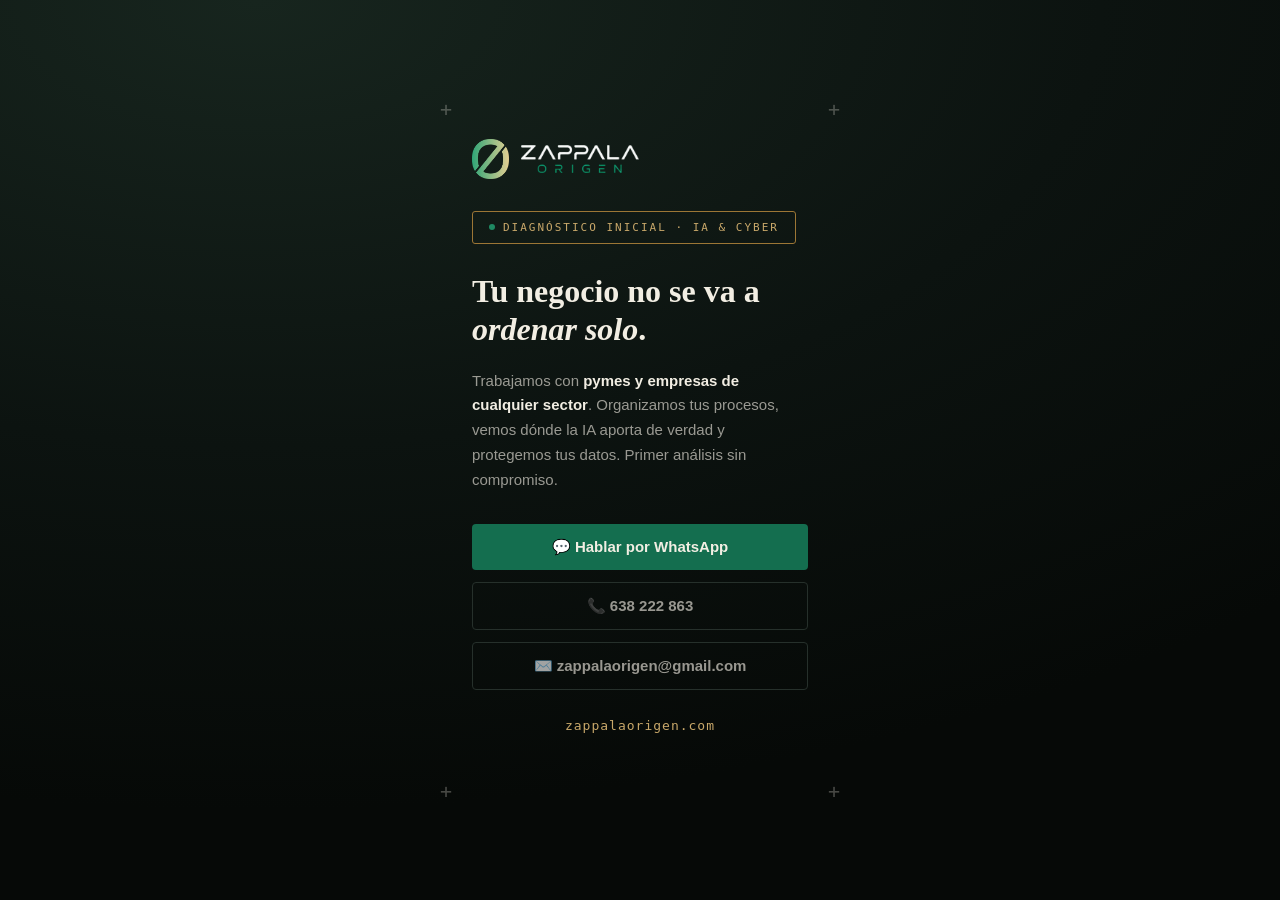
<file: tarjeta/index.html>
<!doctype html>
<html lang="es">
<head>
<meta charset="utf-8">
<meta name="viewport" content="width=device-width, initial-scale=1">
<title>Zappala Origen — Tarjeta digital</title>
<link rel="icon" href="/icono-zo-64.png" type="image/png">
<link rel="stylesheet" href="/tarjeta/tarjeta.css">
</head>
<body>
<div class="card">
  <span class="plus tl">+</span>
  <span class="plus tr">+</span>
  <span class="plus bl">+</span>
  <span class="plus br">+</span>

  <div class="logo">
    <span class="logo-simbolo" aria-hidden="true"></span>
    <img src="/logo-nombre-oscuro.png" alt="Zappala Origen" width="648" height="154">
  </div>

  <div class="pill"><span class="dot"></span> Diagnóstico Inicial · IA & Cyber</div>

  <h1>Tu negocio no se va a <span class="accent">ordenar solo</span>.</h1>

  <p class="desc">
    Trabajamos con <strong>pymes y empresas de cualquier sector</strong>. Organizamos tus procesos, vemos dónde la IA aporta de verdad y protegemos tus datos. Primer análisis sin compromiso.
  </p>

  <div class="contact">
    <a class="whatsapp" href="https://wa.me/34638222863?text=Hola%2C%20nos%20hemos%20conocido%20hoy%20y%20quiero%20hablar%20sobre%20mi%20negocio">
      💬 Hablar por WhatsApp
    </a>
    <a class="secondary" href="tel:+34638222863">📞 638 222 863</a>
    <a class="secondary" href="mailto:zappalaorigen@gmail.com">✉️ zappalaorigen@gmail.com</a>
  </div>

  <a class="web" href="https://zappalaorigen.com" target="_blank" rel="noopener">zappalaorigen.com</a>
</div>
</body>
</html>
</file>
<file: css/fuentes.css>
/* latin-ext */
@font-face {
  font-family: 'IBM Plex Mono';
  font-style: normal;
  font-weight: 500;
  font-display: swap;
  src: url(../fonts/ibm-plex-mono-latin-ext-0.woff2) format('woff2');
  unicode-range: U+0100-02BA, U+02BD-02C5, U+02C7-02CC, U+02CE-02D7, U+02DD-02FF, U+0304, U+0308, U+0329, U+1D00-1DBF, U+1E00-1E9F, U+1EF2-1EFF, U+2020, U+20A0-20AB, U+20AD-20C4, U+2113, U+2C60-2C7F, U+A720-A7FF;
}
/* latin */
@font-face {
  font-family: 'IBM Plex Mono';
  font-style: normal;
  font-weight: 500;
  font-display: swap;
  src: url(../fonts/ibm-plex-mono-latin-1.woff2) format('woff2');
  unicode-range: U+0000-00FF, U+0131, U+0152-0153, U+02BB-02BC, U+02C6, U+02DA, U+02DC, U+0304, U+0308, U+0329, U+2000-206F, U+20AC, U+2122, U+2191, U+2193, U+2212, U+2215, U+FEFF, U+FFFD;
}
/* latin-ext */
@font-face {
  font-family: 'IBM Plex Mono';
  font-style: normal;
  font-weight: 600;
  font-display: swap;
  src: url(../fonts/ibm-plex-mono-latin-ext-2.woff2) format('woff2');
  unicode-range: U+0100-02BA, U+02BD-02C5, U+02C7-02CC, U+02CE-02D7, U+02DD-02FF, U+0304, U+0308, U+0329, U+1D00-1DBF, U+1E00-1E9F, U+1EF2-1EFF, U+2020, U+20A0-20AB, U+20AD-20C4, U+2113, U+2C60-2C7F, U+A720-A7FF;
}
/* latin */
@font-face {
  font-family: 'IBM Plex Mono';
  font-style: normal;
  font-weight: 600;
  font-display: swap;
  src: url(../fonts/ibm-plex-mono-latin-3.woff2) format('woff2');
  unicode-range: U+0000-00FF, U+0131, U+0152-0153, U+02BB-02BC, U+02C6, U+02DA, U+02DC, U+0304, U+0308, U+0329, U+2000-206F, U+20AC, U+2122, U+2191, U+2193, U+2212, U+2215, U+FEFF, U+FFFD;
}
/* latin-ext */
@font-face {
  font-family: 'Instrument Sans';
  font-style: normal;
  font-weight: 400;
  font-stretch: 100%;
  font-display: swap;
  src: url(../fonts/instrument-sans-latin-ext-4.woff2) format('woff2');
  unicode-range: U+0100-02BA, U+02BD-02C5, U+02C7-02CC, U+02CE-02D7, U+02DD-02FF, U+0304, U+0308, U+0329, U+1D00-1DBF, U+1E00-1E9F, U+1EF2-1EFF, U+2020, U+20A0-20AB, U+20AD-20C4, U+2113, U+2C60-2C7F, U+A720-A7FF;
}
/* latin */
@font-face {
  font-family: 'Instrument Sans';
  font-style: normal;
  font-weight: 400;
  font-stretch: 100%;
  font-display: swap;
  src: url(../fonts/instrument-sans-latin-5.woff2) format('woff2');
  unicode-range: U+0000-00FF, U+0131, U+0152-0153, U+02BB-02BC, U+02C6, U+02DA, U+02DC, U+0304, U+0308, U+0329, U+2000-206F, U+20AC, U+2122, U+2191, U+2193, U+2212, U+2215, U+FEFF, U+FFFD;
}
/* latin-ext */
@font-face {
  font-family: 'Instrument Sans';
  font-style: normal;
  font-weight: 500;
  font-stretch: 100%;
  font-display: swap;
  src: url(../fonts/instrument-sans-latin-ext-4.woff2) format('woff2');
  unicode-range: U+0100-02BA, U+02BD-02C5, U+02C7-02CC, U+02CE-02D7, U+02DD-02FF, U+0304, U+0308, U+0329, U+1D00-1DBF, U+1E00-1E9F, U+1EF2-1EFF, U+2020, U+20A0-20AB, U+20AD-20C4, U+2113, U+2C60-2C7F, U+A720-A7FF;
}
/* latin */
@font-face {
  font-family: 'Instrument Sans';
  font-style: normal;
  font-weight: 500;
  font-stretch: 100%;
  font-display: swap;
  src: url(../fonts/instrument-sans-latin-5.woff2) format('woff2');
  unicode-range: U+0000-00FF, U+0131, U+0152-0153, U+02BB-02BC, U+02C6, U+02DA, U+02DC, U+0304, U+0308, U+0329, U+2000-206F, U+20AC, U+2122, U+2191, U+2193, U+2212, U+2215, U+FEFF, U+FFFD;
}
/* latin-ext */
@font-face {
  font-family: 'Instrument Sans';
  font-style: normal;
  font-weight: 600;
  font-stretch: 100%;
  font-display: swap;
  src: url(../fonts/instrument-sans-latin-ext-4.woff2) format('woff2');
  unicode-range: U+0100-02BA, U+02BD-02C5, U+02C7-02CC, U+02CE-02D7, U+02DD-02FF, U+0304, U+0308, U+0329, U+1D00-1DBF, U+1E00-1E9F, U+1EF2-1EFF, U+2020, U+20A0-20AB, U+20AD-20C4, U+2113, U+2C60-2C7F, U+A720-A7FF;
}
/* latin */
@font-face {
  font-family: 'Instrument Sans';
  font-style: normal;
  font-weight: 600;
  font-stretch: 100%;
  font-display: swap;
  src: url(../fonts/instrument-sans-latin-5.woff2) format('woff2');
  unicode-range: U+0000-00FF, U+0131, U+0152-0153, U+02BB-02BC, U+02C6, U+02DA, U+02DC, U+0304, U+0308, U+0329, U+2000-206F, U+20AC, U+2122, U+2191, U+2193, U+2212, U+2215, U+FEFF, U+FFFD;
}
/* latin-ext */
@font-face {
  font-family: 'Instrument Sans';
  font-style: normal;
  font-weight: 700;
  font-stretch: 100%;
  font-display: swap;
  src: url(../fonts/instrument-sans-latin-ext-4.woff2) format('woff2');
  unicode-range: U+0100-02BA, U+02BD-02C5, U+02C7-02CC, U+02CE-02D7, U+02DD-02FF, U+0304, U+0308, U+0329, U+1D00-1DBF, U+1E00-1E9F, U+1EF2-1EFF, U+2020, U+20A0-20AB, U+20AD-20C4, U+2113, U+2C60-2C7F, U+A720-A7FF;
}
/* latin */
@font-face {
  font-family: 'Instrument Sans';
  font-style: normal;
  font-weight: 700;
  font-stretch: 100%;
  font-display: swap;
  src: url(../fonts/instrument-sans-latin-5.woff2) format('woff2');
  unicode-range: U+0000-00FF, U+0131, U+0152-0153, U+02BB-02BC, U+02C6, U+02DA, U+02DC, U+0304, U+0308, U+0329, U+2000-206F, U+20AC, U+2122, U+2191, U+2193, U+2212, U+2215, U+FEFF, U+FFFD;
}
/* latin-ext */
@font-face {
  font-family: 'Newsreader';
  font-style: normal;
  font-weight: 500;
  font-display: swap;
  src: url(../fonts/newsreader-latin-ext-6.woff2) format('woff2');
  unicode-range: U+0100-02BA, U+02BD-02C5, U+02C7-02CC, U+02CE-02D7, U+02DD-02FF, U+0304, U+0308, U+0329, U+1D00-1DBF, U+1E00-1E9F, U+1EF2-1EFF, U+2020, U+20A0-20AB, U+20AD-20C4, U+2113, U+2C60-2C7F, U+A720-A7FF;
}
/* latin */
@font-face {
  font-family: 'Newsreader';
  font-style: normal;
  font-weight: 500;
  font-display: swap;
  src: url(../fonts/newsreader-latin-7.woff2) format('woff2');
  unicode-range: U+0000-00FF, U+0131, U+0152-0153, U+02BB-02BC, U+02C6, U+02DA, U+02DC, U+0304, U+0308, U+0329, U+2000-206F, U+20AC, U+2122, U+2191, U+2193, U+2212, U+2215, U+FEFF, U+FFFD;
}
/* latin-ext */
@font-face {
  font-family: 'Newsreader';
  font-style: normal;
  font-weight: 600;
  font-display: swap;
  src: url(../fonts/newsreader-latin-ext-6.woff2) format('woff2');
  unicode-range: U+0100-02BA, U+02BD-02C5, U+02C7-02CC, U+02CE-02D7, U+02DD-02FF, U+0304, U+0308, U+0329, U+1D00-1DBF, U+1E00-1E9F, U+1EF2-1EFF, U+2020, U+20A0-20AB, U+20AD-20C4, U+2113, U+2C60-2C7F, U+A720-A7FF;
}
/* latin */
@font-face {
  font-family: 'Newsreader';
  font-style: normal;
  font-weight: 600;
  font-display: swap;
  src: url(../fonts/newsreader-latin-7.woff2) format('woff2');
  unicode-range: U+0000-00FF, U+0131, U+0152-0153, U+02BB-02BC, U+02C6, U+02DA, U+02DC, U+0304, U+0308, U+0329, U+2000-206F, U+20AC, U+2122, U+2191, U+2193, U+2212, U+2215, U+FEFF, U+FFFD;
}
</file>
<file: css/estilos.css>
*, *::before, *::after { box-sizing: border-box; margin: 0; padding: 0; }
html { scroll-behavior: smooth; }

:root {
  --paper:#F3F5F7; --paper-2:#E1E6EB; --ink:#0B2229;
  --ink-mut:#41525C; --ink-mut-2:#53626B;
  --jade:#146E4F; --jade-br:#1F8A63; --gold:#9C7635; --gold-soft:#D7BE84; --gold-txt:#7E5E28;
  --line:#CBD3DB; --panel:#082128; --panel-txt:#F2EEE3;
  --panel-mut:rgba(242,238,227,.62); --panel-line:#1C424A;
  --serif:"Newsreader",Georgia,serif;
  --logo-serif:ui-serif,"Iowan Old Style","Palatino Linotype",Palatino,Georgia,serif;
  --sans:"Instrument Sans",system-ui,sans-serif;
  --mono:"IBM Plex Mono",ui-monospace,monospace;
  --max-w:1120px; --p-rgb:20,110,79; --cta-txt:#F3F5F7; --cta-hover:#105C42; --err:#b8452f;
  --ui:-apple-system,BlinkMacSystemFont,"Segoe UI",Roboto,Helvetica,Arial,sans-serif; --win:#FFFFFF; --win-2:#F3F6F6; --win-line:#DFE6E6; --win-txt:#0F2329; --win-mut:#5F6F73; --sel:#E2EFEC; --shadow:0 24px 60px rgba(11,34,41,.16), 0 4px 14px rgba(11,34,41,.08);
}
html[data-theme="dark"] { --paper:#082128; --paper-2:#0C2C34; --ink:#F2EEE3; --ink-mut:#B4C2C3; --ink-mut-2:#98A9AB; --jade:#2FA577; --gold:#E3CF92; --gold-soft:#DCB68B; --gold-txt:#E3CF92; --line:#1B3E46; --panel:#061A20; --panel-line:#1C3D44; --p-rgb:47,165,119; --cta-txt:#06110C; --cta-hover:#3DB384; --err:#E58A72; --win:#0F2A31; --win-2:#0B2329; --win-line:#21424B; --win-txt:#ECEDEA; --win-mut:#9AABAE; --sel:#123E46; --shadow:0 24px 60px rgba(0,0,0,.5), 0 4px 14px rgba(0,0,0,.3); color-scheme:dark; }
body { font-family:var(--sans); background:var(--paper); color:var(--ink); line-height:1.6; -webkit-font-smoothing:antialiased; overflow-x:hidden; }
a { color:inherit; text-decoration:none; }
.wrap { max-width:var(--max-w); margin:0 auto; padding:0 2rem; }

.progress { position:fixed; top:0; left:0; height:3px; width:0; z-index:400; background:linear-gradient(90deg,var(--jade),var(--gold)); box-shadow:0 0 12px rgba(var(--p-rgb),.6); }


.cur-dot,.cur-ring { position:fixed; top:0; left:0; border-radius:50%; pointer-events:none; z-index:500; }
.cur-dot { width:6px; height:6px; background:var(--jade); margin:-3px 0 0 -3px; }
.cur-ring { width:34px; height:34px; border:1.5px solid rgba(var(--p-rgb),.55); margin:-17px 0 0 -17px; transition:width .25s, height .25s, margin .25s, background .25s; }
.cur-ring.hot { width:54px; height:54px; margin:-27px 0 0 -27px; background:rgba(var(--p-rgb),.08); }
@media (pointer:coarse){ .cur-dot,.cur-ring{ display:none; } }

.marks { position:absolute; inset:28px; pointer-events:none; z-index:3; }
.marks span { position:absolute; width:18px; height:18px; }
.marks span::before,.marks span::after { content:''; position:absolute; background:var(--corner,var(--jade)); opacity:.55; }
.marks span::before { width:100%; height:1.5px; top:50%; }
.marks span::after { height:100%; width:1.5px; left:50%; }
.marks .tl{top:0;left:0}.marks .tr{top:0;right:0}.marks .bl{bottom:0;left:0}.marks .br{bottom:0;right:0}

header { position:fixed; top:0; left:0; right:0; z-index:200; transition:background .35s,border-color .35s; border-bottom:1px solid transparent; }
header.scrolled { backdrop-filter:blur(12px); -webkit-backdrop-filter:blur(12px); border-bottom-color:var(--line); background:color-mix(in srgb, var(--paper) 82%, transparent); }
.header-inner { display:flex; align-items:center; justify-content:space-between; height:76px; gap:14px; }
.logo { font-family:var(--logo-serif); font-size:1.35rem; font-weight:600; letter-spacing:-.2px; }
.logo:has(img){ display:inline-flex; align-items:center; gap:12px; } .logo img{ display:block; height:28px; width:auto; } .logo .logo-simbolo{ display:block; height:40px; aspect-ratio:553/594; background:linear-gradient(90deg,var(--jade),var(--gold)); -webkit-mask:url(/simbolo-zo-claro.png) center/contain no-repeat; mask:url(/simbolo-zo-claro.png) center/contain no-repeat; } .logo .logo-oscuro{ display:none; } html[data-theme="dark"] .logo .logo-claro{ display:none; } html[data-theme="dark"] .logo .logo-oscuro{ display:block; }
.header-actions { display:flex; align-items:center; gap:12px; }
.lang-toggle { display:flex; border:1px solid var(--line); border-radius:4px; overflow:hidden; }
.lang-toggle button { background:transparent; color:var(--ink-mut); border:none; padding:7px 13px; font-family:var(--mono); font-size:.75rem; font-weight:600; letter-spacing:1px; cursor:pointer; transition:background .2s,color .2s; }
.lang-toggle button.active { background:var(--jade); color:var(--paper); }
.lang-toggle button:not(.active):hover { color:var(--ink); }
.theme-toggle { width:34px; height:34px; display:grid; place-items:center; background:transparent; border:1px solid var(--line); border-radius:4px; color:var(--ink-mut); cursor:pointer; }
.theme-toggle:hover { color:var(--ink); }
.theme-toggle svg { width:16px; height:16px; }
.theme-toggle .sun { display:none; }
html[data-theme="dark"] .theme-toggle .sun { display:block; }
html[data-theme="dark"] .theme-toggle .moon { display:none; }
.head-cta { font-family:var(--sans); font-weight:700; font-size:.92rem; color:var(--jade); border:1.5px solid var(--jade); border-radius:4px; padding:7px 16px; transition:background .2s,color .2s; }
.head-cta:hover { background:var(--jade); color:var(--paper); }
.hero { position:relative; min-height:100vh; display:flex; align-items:center; padding:150px 0 120px; overflow:hidden; }
.hero-canvas { position:absolute; inset:0; z-index:1; width:100%; height:100%; }
.hero-glow { position:absolute; inset:0; z-index:0; background:radial-gradient(ellipse 50% 45% at 72% 30%, rgba(var(--p-rgb),.14), transparent 65%); }
.hero > .wrap { width:100%; }
.hero-inner { position:relative; z-index:2; max-width:780px; width:100%; }
.exp-number { position:absolute; top:150px; right:2rem; z-index:2; font-family:var(--mono); font-size:.7rem; letter-spacing:1px; color:var(--ink-mut-2); text-align:right; line-height:1.6; }
.exp-number .k{ color:var(--gold-txt); }
.exp-number .k .k-ia{ color:var(--jade); }

.stamp { display:inline-flex; align-items:center; gap:10px; font-family:var(--mono); font-size:.82rem; letter-spacing:1.5px; text-transform:uppercase; color:var(--jade); border:1.5px solid var(--jade); border-radius:4px; padding:9px 16px; margin-bottom:30px; transform:rotate(-2deg); }
.hero .stamp{ color:var(--ink); border-color:var(--gold); }
.hero .stamp .acc-ia{ color:var(--jade); font-weight:700; letter-spacing:2px; }
.hero .stamp .acc-cy{ color:var(--gold-txt); font-weight:700; letter-spacing:2px; }
.stamp .dot{ width:6px; height:6px; border-radius:50%; background:var(--gold); }

.hero h1 { font-family:var(--serif); font-weight:600; font-size:clamp(2.8rem,6.2vw,4.7rem); line-height:1.04; letter-spacing:-.8px; text-wrap:balance; margin-bottom:30px; }
.hero h1 .line { display:block; overflow:hidden; padding-bottom:.06em; }
.hero h1 .line > span { display:inline-block; transform:translateY(110%); opacity:0; }
.hero h1 em { font-style:normal; position:relative; color:var(--jade); }
.hero h1 em::after { content:''; position:absolute; left:0; right:0; bottom:2px; height:2px; background:linear-gradient(90deg,var(--jade),var(--gold)); transform:scaleX(0); transform-origin:left; transition:transform .8s ease 1.1s; }
.ready .hero h1 em::after { transform:scaleX(1); }

.hero .lead { font-size:clamp(1.05rem,1.7vw,1.24rem); color:var(--ink-mut); max-width:520px; border-left:2px solid var(--gold-soft); padding-left:20px; margin-bottom:40px; opacity:0; transform:translateY(16px); transition:opacity .7s ease .95s, transform .7s ease .95s; }
.ready .hero .lead { opacity:1; transform:none; }
.hero-sub { font-family:var(--mono); font-size:.76rem; letter-spacing:1.5px; text-transform:uppercase; color:var(--jade); margin:-16px 0 26px; }

.cta { position:relative; display:inline-flex; align-items:center; gap:14px; font-family:var(--sans); font-weight:700; font-size:1.05rem; background:var(--jade); color:var(--cta-txt); padding:1rem 1.8rem 1rem 1.5rem; border-radius:4px; border:none; cursor:pointer; box-shadow:0 10px 26px rgba(var(--p-rgb),.3); transition:transform .25s cubic-bezier(.2,.9,.3,1), box-shadow .25s; will-change:transform; overflow:hidden; }
.cta .seal { width:26px; height:26px; border-radius:50%; border:1.5px solid currentColor; display:grid; place-items:center; font-family:var(--mono); font-size:.7rem; transition:transform .3s cubic-bezier(.2,1.6,.4,1); flex-shrink:0; }
.cta:hover { background:var(--cta-hover); }
.cta:hover .seal { transform:translateX(3px); }
.cta-row { display:flex; align-items:center; gap:18px 22px; flex-wrap:wrap; opacity:0; transform:translateY(16px); transition:opacity .7s ease 1.15s, transform .7s ease 1.15s; }
.ready .cta-row { opacity:1; transform:none; }
.cta-note { font-size:.92rem; color:var(--ink-mut); max-width:260px; line-height:1.45; }

.section-margin { display:flex; align-items:baseline; gap:16px; margin-bottom:44px; }
.section-margin .num{ font-family:var(--mono); font-size:.82rem; color:var(--gold-txt); letter-spacing:1px; }
.section-margin .rule{ flex:1; height:1px; background:var(--line); transform:scaleX(0); transform-origin:left; transition:transform .8s ease; }
.section-margin.reveal-in .rule{ transform:scaleX(1); }
.section-margin .label{ font-family:var(--mono); font-size:.78rem; letter-spacing:2px; text-transform:uppercase; color:var(--ink-mut); }

.will-reveal { opacity:0; transform:translateY(26px); transition:opacity .6s ease, transform .6s cubic-bezier(.2,.7,.2,1); }
.will-reveal.reveal-in { opacity:1; transform:none; }

section.block { padding:110px 0; border-top:1px solid var(--line); position:relative; }
.block h2 { font-family:var(--serif); font-weight:600; font-size:clamp(1.9rem,4vw,2.7rem); line-height:1.14; letter-spacing:-.3px; max-width:640px; margin-bottom:50px; text-wrap:balance; }
.block h2 em { font-style:normal; color:var(--jade); }

.ficha-grid { display:grid; grid-template-columns:repeat(2,1fr); gap:2px; background:var(--line); border:1px solid var(--line); perspective:1000px; }
/* §01 Hallazgos: aparecen desenfocadas y se van enfocando, sin moverse */
.ficha { position:relative; background:var(--paper); padding:38px 34px 34px; opacity:0; filter:blur(10px); transition:opacity 1s ease, filter 1.1s ease, box-shadow .3s; transform-style:preserve-3d; }
.ficha:nth-child(2){ transition-delay:.15s } .ficha:nth-child(3){ transition-delay:.3s } .ficha:nth-child(4){ transition-delay:.45s }
.ficha.reveal { opacity:1; filter:blur(0); }
.ficha .tab { position:absolute; top:-1px; left:34px; font-family:var(--mono); font-size:.68rem; letter-spacing:1px; color:var(--paper); background:var(--jade); padding:4px 10px; border-radius:0 0 3px 3px; }
.ficha.gold .tab{ background:var(--gold-txt); }
.ficha h3 { font-family:var(--serif); font-size:1.28rem; font-weight:600; line-height:1.28; min-height:3.28em; display:flex; align-items:flex-end; margin:14px 0 12px; letter-spacing:-.2px; }
.ficha p { color:var(--ink-mut); font-size:1rem; }
.ficha p.fuente { font-family:var(--mono); font-size:.7rem; line-height:1.5; letter-spacing:.2px; color:var(--ink-mut-2); margin-top:16px; padding-top:12px; border-top:1px dashed var(--line); }
.ficha h3 { min-height:0; }

.problema-cierre { text-align:center; max-width:620px; margin:52px auto 0; }
.problema-cierre p { font-family:var(--serif); font-size:clamp(1.3rem,2.4vw,1.7rem); font-weight:600; line-height:1.32; text-wrap:balance; }
.problema-cierre em { font-style:normal; color:var(--jade); }
.problema-cierre .cta{ margin-top:30px; }

.confianza { background:var(--paper-2); }
.entregables { background:var(--paper-2); }
.entregables .articulo:first-child{ border-top:none; }
.declaraciones { display:grid; gap:16px; max-width:700px; }
/* §02 De persona a persona: la línea dorada se "dibuja" como si fuera tinta */
.declara { position:relative; background:var(--paper); border:1px solid var(--line); border-left:3px solid transparent; border-radius:4px; padding:24px 28px; font-size:1.06rem; color:var(--ink-mut); opacity:0; transform:translateX(-14px); filter:blur(4px); transition:opacity .6s ease, transform .6s cubic-bezier(.2,.7,.2,1), filter .5s ease; }
.declara::before { content:''; position:absolute; left:0; top:0; bottom:0; width:3px; background:var(--gold-soft); transform:scaleY(0); transform-origin:top; transition:transform .5s ease .15s, background .3s; }
.declara:nth-child(2){ transition-delay:.08s } .declara:nth-child(3){ transition-delay:.16s } .declara:nth-child(4){ transition-delay:.24s }
.declara.reveal { opacity:1; transform:none; filter:blur(0); }
.declara.reveal::before { transform:scaleY(1); }
.declara.reveal:hover::before { background:var(--jade); }
.declara strong{ color:var(--ink); font-weight:600; }
.destacado { font-family:var(--serif); font-size:clamp(1.15rem,2.2vw,1.4rem); font-weight:600; color:var(--ink); margin:34px 0 0; max-width:620px; line-height:1.4; }
.confianza .cta{ margin-top:36px; }
.confianza-grid { display:grid; grid-template-columns:280px minmax(0,1fr); gap:48px; align-items:start; }
.confianza-grid .declaraciones { grid-column:2; grid-row:1; }
.fundador { grid-column:1; grid-row:1; background:var(--paper); border:1px solid var(--line); border-radius:4px; padding:18px 18px 22px; }
.foto-pendiente { aspect-ratio:4/5; border:1.5px dashed var(--gold-soft); border-radius:3px; display:grid; place-items:center; background:var(--paper-2); margin-bottom:16px; }
.foto-img { position:relative; border:none; overflow:hidden; }
.foto-img img { width:100%; height:100%; object-fit:cover; display:block; border-radius:3px; }
.foto-pendiente span { font-family:var(--mono); font-size:.72rem; letter-spacing:1.5px; color:var(--ink-mut-2); text-align:center; padding:0 6px; }
.fundador-nombre { font-family:var(--serif); font-size:1.3rem; font-weight:600; line-height:1.2; }
.fundador-cargo { font-family:var(--mono); font-size:.74rem; letter-spacing:1.2px; text-transform:uppercase; color:var(--jade); margin-top:4px; }
.fundador-bio { font-size:.95rem; color:var(--ink-mut); margin-top:12px; line-height:1.5; }
.fundador-bio.pendiente { font-family:var(--mono); font-size:.74rem; border:1px dashed var(--gold-soft); padding:8px 10px; border-radius:3px; }
@media (max-width:860px){
  .confianza-grid { grid-template-columns:1fr; gap:28px; }
  .confianza-grid .declaraciones, .fundador { grid-column:1; grid-row:auto; }
  .fundador { display:grid; grid-template-columns:110px 1fr; column-gap:16px; align-items:start; }
  .foto-pendiente { grid-row:span 3; margin-bottom:0; }
  .fundador-bio { grid-column:1 / -1; }
}

.metodo-body { position:relative; padding-left:26px; }
.spine { position:absolute; left:0; top:0; bottom:0; width:2px; background:var(--line); }
.spine-fill { position:absolute; left:0; top:0; width:100%; height:0; background:linear-gradient(var(--jade),var(--gold)); box-shadow:0 0 10px rgba(var(--p-rgb),.4); }
.articulo { position:relative; display:grid; grid-template-columns:90px 1fr; gap:28px; padding:30px 0; border-top:1px solid var(--line); }
.articulo:last-child{ border-bottom:1px solid var(--line); }
.articulo .art-label{ font-family:var(--mono); font-size:.85rem; color:var(--gold-txt); letter-spacing:.5px; padding-top:4px; }
.articulo.cyber .art-label{ color:var(--jade); }
.articulo h3{ font-family:var(--serif); font-size:1.25rem; font-weight:600; margin-bottom:8px; }
.articulo p{ color:var(--ink-mut); font-size:1rem; max-width:620px; }
.articulo .recibes { margin-bottom:6px; }
.recibes-lista { list-style:none; margin:0 0 12px; display:grid; gap:6px; }
.recibes-lista li { position:relative; padding-left:28px; color:var(--ink); font-size:1rem; }
.recibes-lista { gap:12px !important; }
.recibes-lista li strong { font-weight:600; display:block; }
.recibes-lista li .sub { display:block; color:var(--ink-mut); font-size:.93rem; font-style:italic; }
.recibes-lista li::before { content:'✓'; position:absolute; left:0; top:0; width:20px; height:20px; border-radius:50%; background:color-mix(in srgb, var(--jade) 14%, transparent); color:var(--jade); font-weight:700; font-size:.75rem; display:grid; place-items:center; margin-top:3px; }

/* §03 Método: la franja opaca se retira, como si se "descubriera" un texto redactado */
.metodo .articulo::after { content:''; position:absolute; inset:0; background:var(--paper); transform-origin:right; transform:scaleX(1); transition:transform .65s cubic-bezier(.65,0,.35,1); z-index:2; pointer-events:none; }
.metodo .articulo.reveal::after { transform:scaleX(0); }

/* §04 Quick Win: un texto entra desde la izquierda y el otro desde la derecha, despacio */
.entregables .articulo { opacity:0; transition:opacity 1.1s ease, transform 1.2s cubic-bezier(.2,.8,.2,1); }
.entregables .articulo:nth-child(1){ transform:translateX(-90px); }
.entregables .articulo:nth-child(2){ transform:translateX(90px); transition-delay:.15s }
.entregables .articulo:nth-child(3){ transform:translateX(-90px); transition-delay:.3s }
.entregables .articulo.reveal { opacity:1; transform:none; }

.cierre { background:var(--panel); color:var(--panel-txt); overflow:hidden; border-top:1px solid var(--line); padding:120px 0; }
.cierre .aurora { position:absolute; inset:-40%; z-index:0; opacity:.8; background:radial-gradient(ellipse 42% 38% at 74% 26%, rgba(31,138,99,.28), transparent 66%), radial-gradient(ellipse 38% 32% at 16% 80%, rgba(201,168,106,.2), transparent 66%); animation:aurora 15s ease-in-out infinite alternate; }
@keyframes aurora { 0%{transform:translate(0,0) scale(1) rotate(0)} 50%{transform:translate(4%,3%) scale(1.1) rotate(3deg)} 100%{transform:translate(-3%,-2%) scale(1.05) rotate(-2deg)} }
.cierre-inner { position:relative; z-index:2; max-width:640px; }
.cierre .stamp{ color:var(--gold-soft); border-color:var(--gold-soft); }
.cierre .stamp .dot{ background:var(--jade-br); }
.cierre h2{ font-family:var(--serif); font-weight:600; font-size:clamp(2rem,4.4vw,3rem); line-height:1.14; letter-spacing:-.5px; margin-bottom:22px; text-wrap:balance; }
.cierre h2 em{ font-style:normal; color:var(--gold-soft); }
.cierre p.desc{ color:var(--panel-mut); font-size:1.1rem; max-width:500px; margin-bottom:40px; }
.cierre .cta{ background:#2FA577; color:#06110C; }
.cierre .cta:hover{ background:#3DB384; }

/* formulario (overlay a pantalla completa) */
.contacto, .legal-overlay { position:fixed; inset:0; z-index:600; background:var(--paper); overflow-y:auto; opacity:0; visibility:hidden; transform:translateY(18px) scale(.985); transition:opacity .35s ease, visibility .35s ease, transform .4s cubic-bezier(.2,.8,.2,1); }
.contacto.open, .legal-overlay.open { opacity:1; visibility:visible; transform:none; }
/* Formulario: el overlay entra deslizándose y cada campo aparece en cascada */
.contacto .stamp, .contacto h2, .contacto .sub, .form-field, .contacto form .cta, .form-note { opacity:0; transform:translateY(16px); transition:opacity .45s ease, transform .45s cubic-bezier(.2,.8,.2,1); }
.contacto .stamp.in, .contacto h2.in, .contacto .sub.in, .form-field.in, .contacto form .cta.in, .form-note.in { opacity:1; transform:none; }
body.no-scroll { overflow:hidden; }
.overlay-bar { position:sticky; top:0; z-index:2; background:color-mix(in srgb, var(--paper) 88%, transparent); backdrop-filter:blur(12px); -webkit-backdrop-filter:blur(12px); border-bottom:1px solid var(--line); }
.overlay-bar-inner { max-width:620px; margin:0 auto; padding:0 2rem; height:76px; display:flex; align-items:center; justify-content:space-between; gap:14px; }
.overlay-bar .logo { font-size:1.2rem; }
.overlay-actions { display:flex; align-items:center; gap:12px; }
.overlay-close { background:transparent; border:1px solid var(--line); border-radius:4px; width:38px; height:38px; display:grid; place-items:center; color:var(--ink-mut); cursor:pointer; transition:color .2s, border-color .2s; }
.overlay-close:hover { color:var(--ink); border-color:var(--ink-mut-2); }
.overlay-close svg { width:18px; height:18px; }
.contacto-inner { max-width:620px; margin:0 auto; padding:56px 2rem 90px; }
@media (max-width:720px){ .overlay-bar-inner{ padding:0 1.3rem; } .contacto-inner{ padding:44px 1.3rem 80px; } }
.contacto h2 { font-family:var(--serif); font-weight:600; font-size:clamp(2rem,4.4vw,2.9rem); line-height:1.12; letter-spacing:-.4px; margin-bottom:16px; text-wrap:balance; }
.contacto h2 em{ font-style:normal; color:var(--jade); }
.contacto .sub { font-size:1.08rem; color:var(--ink-mut); max-width:520px; margin-bottom:44px; }
.form-field { margin-bottom:20px; }
.form-field label { display:block; font-size:1rem; font-weight:600; color:var(--ink); margin-bottom:10px; }
.form-field input, .form-field textarea { width:100%; font-family:var(--sans); font-size:1rem; color:var(--ink); background:var(--paper); border:1px solid var(--line); border-radius:4px; padding:.95rem 1.1rem; transition:border-color .2s, box-shadow .2s; }
.form-field textarea { resize:vertical; min-height:120px; line-height:1.5; }
.form-field input::placeholder, .form-field textarea::placeholder { color:var(--ink-mut-2); }
.form-field input:focus, .form-field textarea:focus { outline:none; border-color:var(--jade); box-shadow:0 0 0 3px rgba(var(--p-rgb),.14); }
.contacto form .cta { width:100%; justify-content:center; margin-top:6px; }
.info-basica { font-size:.74rem; line-height:1.5; color:var(--ink-mut-2); margin:14px 0 0; text-align:center; }
.info-basica a { color:inherit; text-decoration:underline; text-underline-offset:2px; }
.form-note { font-size:.88rem; color:var(--ink-mut); text-align:center; margin-top:18px; }
.form-note .shield{ color:var(--jade); }
.form-status { font-size:.92rem; text-align:center; margin-top:14px; display:none; }
.form-status.show{ display:block; }
.form-status.ok{ color:var(--jade); }
.form-status.err{ color:var(--err); }
.contacto-datos { margin-top:48px; padding-top:36px; border-top:1px solid var(--line); display:flex; flex-wrap:wrap; gap:20px 48px; }
.dato { display:flex; align-items:center; gap:12px; }
.dato-ico { width:42px; height:42px; flex-shrink:0; display:grid; place-items:center; border:1px solid var(--line); border-radius:4px; color:var(--jade); }
.dato-ico svg{ width:20px; height:20px; }
.dato-label { font-family:var(--mono); font-size:.7rem; letter-spacing:1px; text-transform:uppercase; color:var(--ink-mut-2); }
.dato-valor { font-size:1.05rem; font-weight:600; color:var(--ink); }
a.dato-valor:hover{ color:var(--jade); }

footer { padding:40px 0; text-align:center; font-family:var(--mono); font-size:.72rem; letter-spacing:1px; color:var(--ink-mut-2); border-top:1px solid var(--line); }
.footer-social { display:inline-flex; vertical-align:-3px; color:var(--ink-mut-2); }
.footer-social svg { width:15px; height:15px; }
.footer-social:hover { color:var(--jade); }
.footer-legal { margin-top:14px; }
.footer-legal a { color:var(--ink-mut-2); text-decoration:underline; text-underline-offset:3px; margin:0 8px; }
.footer-legal a:hover { color:var(--jade); }

.legal-inner { max-width:620px; margin:0 auto; padding:56px 2rem 90px; }
@media (max-width:720px){ .legal-inner{ padding:44px 1.3rem 80px; } }
.legal-inner h2 { font-family:var(--serif); font-weight:600; font-size:clamp(1.7rem,3.6vw,2.3rem); line-height:1.16; letter-spacing:-.3px; margin-bottom:30px; }
.legal-inner h3 { font-family:var(--sans); font-weight:700; font-size:1.05rem; color:var(--ink); margin:28px 0 8px; }
.legal-inner p, .legal-inner li { font-size:1rem; color:var(--ink-mut); line-height:1.65; }
.legal-inner ul { padding-left:1.2em; margin:6px 0; }
.legal-inner a { color:var(--jade); }

.wa-float { position:fixed; right:22px; bottom:22px; z-index:300; width:56px; height:56px; border-radius:50%; background:#25D366; display:grid; place-items:center; box-shadow:0 8px 22px rgba(0,0,0,.22); transition:transform .25s cubic-bezier(.2,.9,.3,1); }
.wa-float:hover { transform:scale(1.08); }
.wa-float svg { width:28px; height:28px; fill:#fff; }
.contacto.open ~ .wa-float, .legal-overlay.open ~ .wa-float { opacity:0; visibility:hidden; pointer-events:none; }

/* Ejemplos visuales */
.ejemplos .row { display:grid; grid-template-columns:minmax(0,1.5fr) minmax(0,1fr); gap:56px; align-items:center; margin-bottom:96px; }
.ejemplos .row.rev { grid-template-columns:minmax(0,1fr) minmax(0,1.5fr); }
.ejemplos .row.rev .visual { order:2; }
@media (max-width:900px){ .ejemplos .row, .ejemplos .row.rev { grid-template-columns:1fr; gap:24px; margin-bottom:72px; } .ejemplos .row.rev .visual { order:0; } }
.ejemplos .visual { display:flex; justify-content:center; }
.ejemplos .info .n { font-family:var(--mono); font-size:.72rem; letter-spacing:1px; color:var(--paper); background:var(--jade); padding:3px 9px; border-radius:3px; }
.ejemplos .info h3 { font-family:var(--serif); font-size:clamp(1.4rem,2.6vw,1.9rem); font-weight:600; line-height:1.18; margin:14px 0 10px; }
.ejemplos .info .ilustrativo { font-family:var(--mono); font-size:.68rem; letter-spacing:1px; text-transform:uppercase; color:var(--ink-mut-2); }
.ejemplos .replay { margin-top:18px; background:none; border:1px solid var(--line); border-radius:4px; color:var(--ink-mut); font:500 .74rem var(--mono); padding:6px 12px; cursor:pointer; }
.ejemplos .replay:hover { color:var(--jade); border-color:var(--jade); }
.ejemplos .pasos { list-style:none; counter-reset:p; margin:16px 0 14px; display:grid; gap:8px; }
.ejemplos .pasos li { counter-increment:p; display:flex; align-items:center; gap:10px; font-size:.95rem; color:var(--ink-mut-2); transition:color .3s; }
.ejemplos .pasos li::before { content:counter(p); width:24px; height:24px; border-radius:50%; border:1.5px solid var(--line); display:grid; place-items:center; font:600 .72rem var(--mono); transition:all .3s; flex-shrink:0; }
.ejemplos .pasos li.on { color:var(--ink); font-weight:600; }
.ejemplos .pasos li.on::before { background:var(--jade); border-color:var(--jade); color:var(--paper); }
.ejemplos .pasos li.done::before { border-color:var(--jade); color:var(--jade); }

.ejemplos .win { width:100%; max-width:660px; background:var(--win); border:1px solid var(--win-line); border-radius:10px; box-shadow:var(--shadow); overflow:hidden; font-family:var(--ui); color:var(--win-txt); position:relative; }
.ejemplos .win-bar { height:36px; display:flex; align-items:center; gap:7px; padding:0 14px; background:var(--win-2); border-bottom:1px solid var(--win-line); }
.ejemplos .win-bar i { width:11px; height:11px; border-radius:50%; background:#D4D7D5; }
html[data-theme="dark"] .ejemplos .win-bar i { background:#3A433F; }
.ejemplos .win-bar span { flex:1; text-align:center; font-size:.78rem; font-weight:600; color:var(--win-mut); margin-right:40px; }

.ejemplos .files { display:grid; grid-template-columns:1.25fr 1fr; min-height:300px; }
.ejemplos .pane { padding:12px; }
.ejemplos .pane + .pane { border-left:1px solid var(--win-line); background:var(--win-2); }
.ejemplos .pane h4 { font-size:.68rem; font-weight:700; letter-spacing:.6px; text-transform:uppercase; color:var(--win-mut); margin:2px 4px 10px; display:flex; justify-content:space-between; }
.ejemplos .file { display:grid; grid-template-columns:26px minmax(0,1fr) auto; gap:9px; align-items:center; padding:8px; border-radius:6px; font-size:.8rem; transition:background .25s, opacity .45s, transform .45s, max-height .45s, padding .45s; max-height:60px; overflow:hidden; }
.ejemplos .file .ico { width:22px; height:28px; border-radius:2px; background:#E25B4B; position:relative; display:grid; place-items:end center; color:#fff; font-size:.45rem; font-weight:800; padding-bottom:3px; }
.ejemplos .file .ico::after { content:''; position:absolute; top:0; right:0; width:7px; height:7px; background:linear-gradient(225deg, var(--win) 50%, rgba(0,0,0,.25) 50%); }
.ejemplos .file .nm { white-space:nowrap; overflow:hidden; text-overflow:ellipsis; }
.ejemplos .file .nm small { display:block; color:var(--win-mut); font-size:.68rem; }
.ejemplos .chip { font-size:.66rem; font-weight:600; padding:3px 8px; border-radius:999px; white-space:nowrap; opacity:0; transition:opacity .2s; }
.ejemplos .chip.on { opacity:1; }
.ejemplos .chip.wait { background:var(--win-2); color:var(--win-mut); border:1px solid var(--win-line); }
.ejemplos .chip.go { background:var(--sel); color:var(--jade); }
.ejemplos .file.active { background:var(--sel); }
.ejemplos .file.gone { opacity:0; transform:translateX(40px); max-height:0; padding-top:0; padding-bottom:0; }
.ejemplos .fold { display:flex; align-items:center; gap:10px; padding:9px 8px; border-radius:6px; font-size:.82rem; transition:background .3s; }
.ejemplos .fold svg { width:22px; height:18px; flex-shrink:0; color:#C9A86A; }
.ejemplos .fold .cnt { margin-left:auto; min-width:22px; text-align:center; font-size:.68rem; font-weight:700; color:var(--win-mut); background:var(--win); border:1px solid var(--win-line); border-radius:999px; padding:1px 7px; transition:color .3s, border-color .3s; }
.ejemplos .fold.flash { background:var(--sel); }
.ejemplos .fold.flash .cnt { color:var(--jade); border-color:var(--jade); }
.ejemplos .statusbar { display:flex; align-items:center; gap:8px; padding:9px 14px; border-top:1px solid var(--win-line); font-size:.74rem; color:var(--win-mut); background:var(--win); }
.ejemplos .statusbar b { color:var(--jade); font-weight:700; opacity:0; transition:opacity .4s; }
.ejemplos .statusbar b.on { opacity:1; }
@media (max-width:560px){ .ejemplos .files { grid-template-columns:1fr; } .ejemplos .pane + .pane { border-left:none; border-top:1px solid var(--win-line); } }

.ejemplos .row.rev.mailrow { grid-template-columns:minmax(0,1fr) minmax(0,1.9fr); }
.ejemplos .mailrow .win { max-width:760px; }
.ejemplos .mailapp { display:grid; grid-template-columns:180px minmax(0,1fr); min-height:400px; font-size:1.06em; }
.ejemplos .inbox { border-right:1px solid var(--win-line); background:var(--win-2); padding:8px 0; }
.ejemplos .inbox h4 { font-size:.68rem; font-weight:700; letter-spacing:.6px; text-transform:uppercase; color:var(--win-mut); margin:4px 14px 8px; }
.ejemplos .msg { padding:10px 14px 10px 16px; border-bottom:1px solid var(--win-line); font-size:.74rem; color:var(--win-mut); position:relative; }
.ejemplos .msg b { display:block; color:var(--win-txt); font-size:.8rem; padding-right:34px; white-space:nowrap; overflow:hidden; text-overflow:ellipsis; }
.ejemplos .msg .t { position:absolute; right:12px; top:11px; font-size:.66rem; }
.ejemplos .msg.new { display:none; transition:background .3s; }
.ejemplos .msg.new.on { display:block; animation:slidein .5s cubic-bezier(.2,.8,.2,1); }
@keyframes slidein { from { opacity:0; transform:translateY(-12px); } to { opacity:1; transform:none; } }
.ejemplos .msg.new::before { content:''; position:absolute; left:5px; top:16px; width:6px; height:6px; border-radius:50%; background:var(--jade); transition:opacity .3s; }
.ejemplos .msg.new.sel { background:var(--sel); }
.ejemplos .msg.new.sel::before { opacity:0; }
.ejemplos .read { padding:18px 22px; position:relative; font-size:.9rem; }
.ejemplos .read .empty { color:var(--win-mut); font-size:.78rem; text-align:center; margin-top:110px; }
.ejemplos .mail-open { opacity:0; transition:opacity .4s; }
.ejemplos .mail-open.on { opacity:1; }
.ejemplos .mail-open .subj { font-size:1.12rem; font-weight:700; margin-bottom:10px; }
.ejemplos .mail-open .from { display:flex; gap:9px; align-items:center; font-size:.74rem; color:var(--win-mut); margin-bottom:12px; }
.ejemplos .avatar { width:28px; height:28px; border-radius:50%; background:#C9A86A; color:#2a1f0c; display:grid; place-items:center; font-weight:700; font-size:.72rem; flex-shrink:0; }
.ejemplos .mail-open .body { line-height:1.5; }
.ejemplos .draft { margin-top:14px; border:1px solid var(--jade); border-radius:8px; padding:10px 12px; background:var(--win); opacity:0; transform:translateY(8px); transition:opacity .4s, transform .4s; }
.ejemplos .draft.on { opacity:1; transform:none; }
.ejemplos .draft.sent { border-color:var(--win-line); background:var(--win-2); }
.ejemplos .draft.sent .acts { display:none; }
.ejemplos .draft.sent .lbl { color:var(--win-mut); }
.ejemplos .draft .lbl { font-size:.7rem; font-weight:700; letter-spacing:.5px; text-transform:uppercase; color:var(--jade); margin-bottom:6px; }
.ejemplos .draft .txt { min-height:3.9em; line-height:1.5; font-size:.9rem; }
.ejemplos .draft .acts { display:flex; gap:8px; justify-content:flex-end; margin-top:8px; }
.ejemplos .btn { font:600 .82rem var(--ui); border-radius:6px; padding:8px 14px; border:1px solid var(--win-line); background:var(--win-2); color:var(--win-txt); transition:transform .12s, background .2s; display:inline-block; }
.ejemplos .btn.pri { background:var(--jade); border-color:var(--jade); color:#fff; }
html[data-theme="dark"] .ejemplos .btn.pri { color:#06110C; }
.ejemplos .btn.press { transform:scale(.92); }
.ejemplos .btn.pri.glow { box-shadow:0 0 0 0 rgba(var(--p-rgb),.6); animation:glow 1.1s ease-out infinite; }
@keyframes glow { to { box-shadow:0 0 0 10px rgba(var(--p-rgb),0); } }
.ejemplos .cursor { position:absolute; left:70%; top:85%; width:26px; height:26px; filter:drop-shadow(0 2px 3px rgba(0,0,0,.35)); z-index:5; opacity:0; transition:left .9s cubic-bezier(.4,0,.2,1), top .9s cubic-bezier(.4,0,.2,1), opacity .3s; pointer-events:none; }
.ejemplos .cursor.on { opacity:1; }
.ejemplos .toast { position:absolute; left:50%; bottom:16px; transform:translate(-50%,20px); background:var(--jade); color:#fff; font-size:.86rem; font-weight:700; padding:10px 18px; box-shadow:0 8px 20px rgba(0,0,0,.25); border-radius:8px; opacity:0; transition:opacity .3s, transform .3s; white-space:nowrap; }
.ejemplos .toast.on { opacity:1; transform:translate(-50%,0); }
.ejemplos .caret { display:inline-block; width:1.5px; height:1em; background:var(--jade); vertical-align:-2px; animation:blink .8s steps(1) infinite; }
@keyframes blink { 50%{ opacity:0; } }
@media (max-width:560px){ .ejemplos .mailapp { grid-template-columns:1fr; } .ejemplos .inbox { border-right:none; border-bottom:1px solid var(--win-line); } .ejemplos .read .empty { margin-top:30px; } }

.ejemplos .phone { width:270px; height:560px; border-radius:44px; background:#101412; padding:10px; box-shadow:var(--shadow), inset 0 0 0 2px #2b322e; position:relative; flex-shrink:0; }
.ejemplos .screen { position:relative; width:100%; height:100%; border-radius:35px; overflow:hidden; font-family:var(--ui); color:#fff; background:#0c1310; }
.ejemplos .island { position:absolute; top:10px; left:50%; transform:translateX(-50%); width:84px; height:24px; border-radius:20px; background:#000; z-index:10; }
.ejemplos .sbar { position:absolute; top:12px; left:26px; right:24px; display:flex; justify-content:space-between; align-items:center; font-size:.72rem; font-weight:600; z-index:9; }
.ejemplos .sbar .bat { width:22px; height:11px; border:1.5px solid currentColor; border-radius:3px; position:relative; }
.ejemplos .sbar .bat::after { content:''; position:absolute; top:1.5px; bottom:1.5px; left:1.5px; right:5px; background:currentColor; border-radius:1px; }
.ejemplos .scr { position:absolute; inset:0; opacity:0; transition:opacity .6s; display:flex; flex-direction:column; align-items:center; }
.ejemplos .scr.on { opacity:1; }
.ejemplos .s-chat { background:#0F1613; align-items:stretch; }
.ejemplos .chat-head { display:flex; align-items:center; gap:9px; padding:46px 12px 10px; background:#16201B; border-bottom:1px solid #22302A; }
.ejemplos .chat-head .back { font-size:1.4rem; line-height:1; color:#2FA577; }
.ejemplos .chat-head .cav { width:30px; height:30px; border-radius:50%; background:#2FA577; color:#06110C; display:grid; place-items:center; font-weight:700; font-size:.8rem; }
.ejemplos .chat-head b { display:block; font-size:.8rem; }
.ejemplos .chat-head small { font-size:.66rem; color:#9AA19D; }
.ejemplos .chat-body { flex:1; display:flex; flex-direction:column; padding:10px 10px 6px; gap:6px; overflow:hidden; background:radial-gradient(circle at 20% 10%, rgba(47,165,119,.06), transparent 50%), #0F1613; }
.ejemplos .day-chip { align-self:center; font-size:.6rem; color:#9AA19D; background:#1A2420; padding:2px 8px; border-radius:6px; margin-bottom:2px; }
.ejemplos .bub { max-width:82%; font-size:.72rem; line-height:1.35; padding:7px 9px 14px; border-radius:10px; position:relative; opacity:0; transform:translateY(6px); transition:opacity .35s, transform .35s; display:none; }
.ejemplos .bub.on { display:block; opacity:1; transform:none; animation:pop .35s ease; }
@keyframes pop { from { opacity:0; transform:translateY(6px); } to { opacity:1; transform:none; } }
.ejemplos .bub.c { background:#26302B; align-self:flex-start; border-top-left-radius:3px; }
.ejemplos .bub.a { background:#1F6B4E; align-self:flex-end; border-top-right-radius:3px; }
.ejemplos .bub .hm { position:absolute; right:7px; bottom:3px; font-size:.54rem; opacity:.6; }
.ejemplos .typing { align-self:flex-end; background:#1F6B4E; border-radius:10px; padding:8px 10px; display:none; gap:3px; }
.ejemplos .typing.on { display:flex; }
.ejemplos .typing i { width:5px; height:5px; border-radius:50%; background:#cfe9dc; animation:dot 1s infinite; }
.ejemplos .typing i:nth-child(2) { animation-delay:.15s } .ejemplos .typing i:nth-child(3) { animation-delay:.3s }
@keyframes dot { 0%,60%,100%{ opacity:.3; transform:none; } 30%{ opacity:1; transform:translateY(-2px); } }
.ejemplos .chat-input { margin:6px 10px 14px; background:#1A2420; border-radius:18px; padding:8px 14px; font-size:.7rem; color:#7d8682; }
.ejemplos .s-lock { background:radial-gradient(120% 80% at 50% 0%, #2a4a3c 0%, #0c1310 70%); padding-top:70px; }
.ejemplos .s-lock .day { font-size:.8rem; opacity:.8; }
.ejemplos .s-lock .clock { font-size:4.2rem; font-weight:300; line-height:1; letter-spacing:-1px; margin:2px 0 26px; }
.ejemplos .notif { width:calc(100% - 22px); background:rgba(255,255,255,.14); border-radius:16px; padding:10px 12px; font-size:.74rem; opacity:0; transform:translateY(-10px); transition:opacity .5s, transform .5s; }
.ejemplos .notif.on { opacity:1; transform:none; }
.ejemplos .notif .top { display:flex; align-items:center; gap:7px; font-size:.66rem; opacity:.75; margin-bottom:4px; }
.ejemplos .notif .top i { width:16px; height:16px; border-radius:4px; background:#2FA577; display:inline-block; }
.ejemplos .notif .top span { margin-left:auto; }
.ejemplos .notif b { display:block; font-size:.78rem; margin-bottom:2px; }

.noia { background:var(--paper-2); }
.no-grid { display:grid; grid-template-columns:repeat(2,minmax(0,1fr)); gap:16px; }
.no-card { position:relative; background:var(--paper); border:1px solid var(--line); border-radius:4px; padding:30px 30px 28px 96px; opacity:0; transform:translateY(16px); transition:opacity .6s ease, transform .6s cubic-bezier(.2,.7,.2,1); }
.no-card:nth-child(2){ transition-delay:.1s } .no-card:nth-child(3){ transition-delay:.2s } .no-card:nth-child(4){ transition-delay:.3s }
.no-card.reveal { opacity:1; transform:none; }
.no-sello { position:absolute; left:26px; top:28px; width:50px; height:50px; perspective:400px; }
.coin { position:relative; display:block; width:100%; height:100%; transform-style:preserve-3d; transform:rotateY(0deg); transition:transform 1.3s cubic-bezier(.3,.1,.2,1) .3s; }
.no-card:nth-child(2) .coin{ transition-delay:.45s } .no-card:nth-child(3) .coin{ transition-delay:.6s } .no-card:nth-child(4) .coin{ transition-delay:.75s }
.no-card.reveal .coin { transform:rotateY(540deg); }
.cara { position:absolute; inset:0; border-radius:50%; display:grid; place-items:center; font:700 .8rem var(--mono); letter-spacing:1px; backface-visibility:hidden; -webkit-backface-visibility:hidden; border:2px solid; }
.cara.si { color:var(--jade); border-color:var(--jade); background:color-mix(in srgb, var(--jade) 10%, var(--paper)); }
.cara.no { color:var(--gold-txt); border-color:var(--gold-txt); background:color-mix(in srgb, var(--gold-soft) 14%, var(--paper)); transform:rotateY(180deg); }
.no-card h3 { font-family:var(--serif); font-size:1.28rem; font-weight:600; line-height:1.25; margin-bottom:8px; }
.no-card p { color:var(--ink-mut); font-size:1rem; }
.no-cierre { font-family:var(--serif); font-size:clamp(1.3rem,2.4vw,1.7rem); font-weight:600; line-height:1.32; text-align:center; margin:48px auto 0; }
.no-cierre em { font-style:normal; color:var(--jade); }
@media (max-width:720px){ .no-grid{ grid-template-columns:1fr; } .no-card{ padding:24px 22px 22px 84px; } .no-sello{ left:20px; top:22px; width:46px; height:46px; } }
.faq { background:var(--paper-2); }
.faq h2 { margin-bottom:36px; }
.faq-lista { max-width:820px; border-top:1px solid var(--line); }
.faq-item { border-bottom:1px solid var(--line); }
.faq-item summary { list-style:none; cursor:pointer; display:flex; align-items:center; justify-content:space-between; gap:20px; padding:20px 4px; font-family:var(--serif); font-size:1.18rem; font-weight:600; line-height:1.3; }
.faq-item summary::-webkit-details-marker { display:none; }
.faq-item summary:hover { color:var(--jade); }
.faq-item summary i { position:relative; width:28px; height:28px; flex-shrink:0; border:1.5px solid var(--line); border-radius:50%; transition:transform .3s, border-color .3s, background .3s; }
.faq-item summary i::before, .faq-item summary i::after { content:''; position:absolute; left:50%; top:50%; width:11px; height:1.5px; background:var(--jade); transform:translate(-50%,-50%); }
.faq-item summary i::after { transform:translate(-50%,-50%) rotate(90deg); transition:opacity .25s; }
.faq-item[open] summary i { transform:rotate(180deg); border-color:var(--jade); background:color-mix(in srgb, var(--jade) 10%, transparent); }
.faq-item[open] summary i::after { opacity:0; }
.faq-resp { padding:0 48px 22px 4px; color:var(--ink-mut); font-size:1rem; animation:ejin .35s ease; }
.faq-tabla { width:100%; border-collapse:collapse; font-size:.95rem; }
.faq-tabla th { text-align:left; font:600 .72rem var(--mono); letter-spacing:1px; text-transform:uppercase; color:var(--ink-mut-2); padding:6px 10px 8px 0; border-bottom:1px solid var(--line); }
.faq-tabla th:last-child { color:var(--jade); }
.faq-tabla td { padding:10px 12px 10px 0; border-bottom:1px solid var(--line); vertical-align:top; }
.faq-tabla td:last-child { color:var(--ink); font-weight:500; }
@media (max-width:720px){ .faq-item summary{ font-size:1.05rem; } .faq-resp{ padding-right:4px; } }
.ejemplos h2 { margin-bottom:34px; }
.ej-tabs { display:flex; gap:8px; flex-wrap:wrap; margin-bottom:40px; }
.ej-tab { display:inline-flex; align-items:center; gap:8px; font:600 .95rem var(--sans); color:var(--ink-mut); background:var(--paper); border:1.5px solid var(--line); border-radius:999px; padding:10px 18px; cursor:pointer; transition:color .2s, border-color .2s, background .2s; }
.ej-tab:hover { color:var(--ink); border-color:var(--ink-mut-2); }
.ej-tab.on { color:var(--cta-txt); background:var(--jade); border-color:var(--jade); }
.ejemplos .row { display:none !important; margin-bottom:0 !important; }
.ejemplos .row.active { display:grid !important; animation:ejin .45s ease; }
@keyframes ejin { from { opacity:0; transform:translateY(10px); } to { opacity:1; transform:none; } }
@media (max-width:720px){ .ej-tab{ padding:9px 14px; font-size:.88rem; } }
.ejemplos .ej-top { display:flex; align-items:center; gap:12px; flex-wrap:wrap; }
.ejemplos .ej-tag { font-family:var(--mono); font-size:.74rem; letter-spacing:1.2px; text-transform:uppercase; color:var(--gold-txt); font-weight:600; line-height:1.4; }
@media (max-width:900px){ .ejemplos .row.rev.mailrow { grid-template-columns:1fr; } }
@media (min-width:901px) and (min-height:640px){
  .ej-track { height:300vh; }
  .ej-pin { position:sticky; top:80px; height:calc(100vh - 80px); display:flex; flex-direction:column; justify-content:center; }
  .ej-tabs { margin-bottom:28px; }
  .ej-stage { display:grid; }
  .ejemplos .ej-stage > .row { display:grid !important; grid-area:1/1; opacity:0; visibility:hidden; transition:opacity .45s, visibility .45s; animation:none; }
  .ejemplos .ej-stage > .row.active { opacity:1; visibility:visible; }
}
@media (max-width:900px){
  .ej-tabs { display:none; }
  .ejemplos .ej-stage > .row { display:grid !important; margin-bottom:72px !important; animation:none; }
  .ejemplos .ej-stage > .row:last-child { margin-bottom:0 !important; }
}

@media (max-width:720px){
  .wrap{ padding:0 1.6rem; }
  .exp-number{ display:none; }
  .hero{ padding:120px 0 110px; }
  .hero-sub{ letter-spacing:.6px; font-size:.72rem; }
  .hero .stamp{ font-size:.74rem; letter-spacing:1px; }
  .header-actions{ gap:6px; }
  .theme-toggle{ width:30px; height:30px; }
  .lang-toggle button{ padding:6px 7px; }
  .head-cta{ padding:6px 10px; font-size:.82rem; }
  .ficha-grid{ grid-template-columns:1fr; }
  .articulo{ grid-template-columns:56px 1fr; gap:16px; }
  .marks{ inset:8px; }
  .marks span{ width:13px; height:13px; }
  .header-inner{ gap:8px; }
  .wa-float{ right:16px; bottom:16px; width:52px; height:52px; }
}
@media (prefers-reduced-motion:reduce){
  .hero-canvas,.cur-dot,.cur-ring{ display:none; }
  .cierre .aurora{ animation:none; }
  *{ transition:none !important; }
  .hero h1 .line>span,.hero .lead,.cta-row,.will-reveal,.fundador,.no-card,.ficha,.articulo,.declara{ opacity:1 !important; transform:none !important; filter:none !important; }
  .declara::before{ transform:scaleY(1) !important; }
  .metodo .articulo::after{ transform:scaleX(0) !important; }
  .coin{ transform:rotateY(180deg) !important; }
  .contacto,.legal-overlay{ transform:none !important; }
  .contacto .stamp,.contacto h2,.contacto .sub,.form-field,.contacto form .cta,.form-note{ opacity:1 !important; transform:none !important; }
}
.hp{position:absolute;left:-10000px;top:auto;width:1px;height:1px;overflow:hidden}
.mail-open .from-nm { color:var(--win-txt); }
.noia .problema-cierre { margin-top:26px; }
.cierre .marks { --corner:var(--gold-soft); }
html:not([data-theme="dark"]) .hero-glow { background:radial-gradient(ellipse 50% 45% at 72% 30%, rgba(52,68,82,.16), transparent 65%); }
html[data-theme="dark"] .problema,html[data-theme="dark"] .ejemplos, html[data-theme="dark"] .metodo { background-image:radial-gradient(ellipse 760px 560px at 76% 160px, rgba(34,92,104,.42), transparent 70%); }
html[data-theme="dark"] .confianza, html[data-theme="dark"] .noia, html[data-theme="dark"] .faq { background-image:radial-gradient(ellipse 760px 560px at 24% 160px, rgba(34,92,104,.42), transparent 70%); }
</file>
<file: tarjeta/tarjeta.css>
:root{
  --panel:#0C1310;
  --panel-txt:#F2EEE3;
  --panel-mut:rgba(242,238,227,.62);
  --panel-line:#26302B;
  --jade:#146E4F;
  --jade-br:#1F8A63;
  --gold:#9C7635;
  --gold-soft:#C9A86A;
  --serif:ui-serif,"Iowan Old Style","Palatino Linotype",Palatino,Georgia,serif;
  --mono:ui-monospace,"SF Mono","Cascadia Code",Menlo,monospace;
}
*{box-sizing:border-box; margin:0; padding:0;}
body{
  font-family: var(--serif);
  background: radial-gradient(120% 90% at 20% 0%, #17251E 0%, var(--panel) 55%, #060907 100%);
  color: var(--panel-txt);
  display:flex;
  align-items:center;
  justify-content:center;
  min-height:100vh;
  padding:24px;
}
.card{
  position:relative;
  width:100%;
  max-width:400px;
  padding:44px 32px;
}
.plus{
  position:absolute;
  font-family: var(--mono);
  color: rgba(242,238,227,.28);
  font-size:20px;
  line-height:1;
}
.plus.tl{ top:4px; left:0; }
.plus.tr{ top:4px; right:0; }
.plus.bl{ bottom:4px; left:0; }
.plus.br{ bottom:4px; right:0; }

.logo{
  display:flex;
  align-items:center;
  gap:12px;
  margin-bottom:32px;
}
.logo img{ display:block; height:28px; width:auto; }
.logo .logo-simbolo{
  display:block;
  height:40px;
  aspect-ratio:553/594;
  background:linear-gradient(90deg,#2FA577,#E3CF92);
  -webkit-mask:url(/simbolo-zo-claro.png) center/contain no-repeat;
  mask:url(/simbolo-zo-claro.png) center/contain no-repeat;
}

.pill{
  display:inline-flex;
  align-items:center;
  gap:8px;
  font-family: var(--mono);
  font-size:11px;
  letter-spacing:2px;
  text-transform:uppercase;
  color:var(--gold-soft);
  border:1px solid var(--gold);
  border-radius:3px;
  padding:9px 16px;
  margin-bottom:28px;
}
.pill .dot{
  width:6px; height:6px; border-radius:50%;
  background:var(--jade-br);
  display:inline-block;
}

h1{
  font-family: var(--serif);
  font-size:32px;
  font-weight:700;
  line-height:1.2;
  color:var(--panel-txt);
  margin-bottom:20px;
}
h1 .accent{ color:var(--panel-txt); font-style:italic; }

p.desc{
  font-family: -apple-system,BlinkMacSystemFont,"Segoe UI",Roboto,Helvetica,Arial,sans-serif;
  font-size:15px;
  line-height:1.65;
  color:var(--panel-mut);
  margin-bottom:32px;
}
p.desc strong{ color:var(--panel-txt); font-weight:600; }

.contact{
  display:flex;
  flex-direction:column;
  gap:12px;
  margin-bottom:28px;
}
.contact a{
  display:flex;
  align-items:center;
  justify-content:center;
  gap:10px;
  text-decoration:none;
  font-family: -apple-system,BlinkMacSystemFont,"Segoe UI",Roboto,Helvetica,Arial,sans-serif;
  font-size:15px;
  font-weight:600;
  padding:14px;
  border-radius:4px;
}
.contact a.whatsapp{
  background:var(--jade);
  color:var(--panel-txt);
}
.contact a.secondary{
  color:var(--panel-mut);
  border:1px solid var(--panel-line);
}

.web{
  display:block;
  text-align:center;
  font-family: var(--mono);
  font-size:13px;
  letter-spacing:1px;
  color:var(--gold-soft);
  text-decoration:none;
  margin-bottom:28px;
}
</file>
